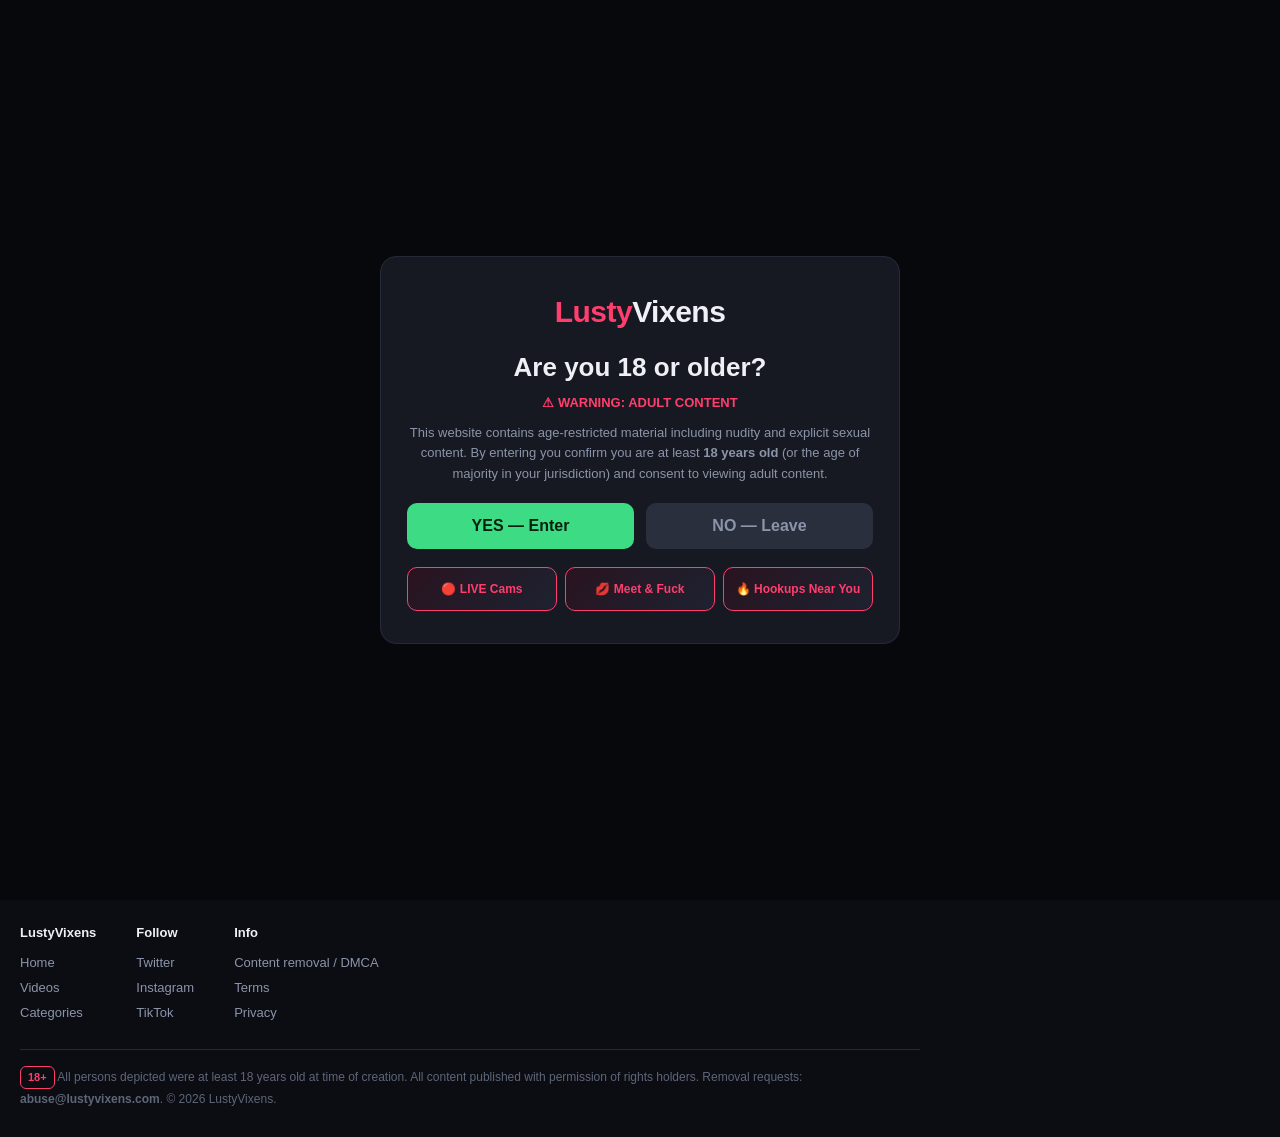
<file: index.html>
<!DOCTYPE html>
<html lang="en">
<head>
<meta charset="UTF-8">
<meta name="viewport" content="width=device-width, initial-scale=1.0">
<meta name="theme-color" content="#0c0d12">
<title>LustyVixens — Daily Drops</title>

<!-- SEO -->
<meta name="description" content="LustyVixens — daily amateur clips: lesbian, MILF, Asian, Latina, anal, cosplay. New drops every day. 18+ only.">
<meta name="robots" content="index, follow">
<link rel="canonical" href="https://lustyvixens.com/">
<meta name="rating" content="adult">
<link rel="icon" type="image/svg+xml" href="/favicon.svg">

<!-- Open Graph -->
<meta property="og:type" content="website">
<meta property="og:site_name" content="LustyVixens">
<meta property="og:title" content="LustyVixens — Daily Drops">
<meta property="og:description" content="New amateur clips every day. 18+ only.">
<meta property="og:url" content="https://lustyvixens.com/">
<meta property="og:image" content="https://lustyvixens.com/favicon.svg">
<meta name="twitter:card" content="summary_large_image">
<meta name="twitter:title" content="LustyVixens — Daily Drops">

<style>
  :root{--bg:#0c0d12;--card:#171922;--card2:#1d2230;--line:#262a38;--text:#eef0f5;--mut:#8b94a8;--acc:#ff3e6d;--acc2:#4dd0e1;--gold:#ffb020}
  *{box-sizing:border-box;margin:0;padding:0}
  html{scroll-behavior:smooth}
  body{background:var(--bg);color:var(--text);font:15px/1.5 -apple-system,Segoe UI,Roboto,sans-serif;min-height:100vh}
  a{color:inherit;text-decoration:none}

  /* AGE GATE */
  #agegate{position:fixed;inset:0;z-index:999;background:#07080c;display:none;align-items:center;justify-content:center;padding:20px;overflow:auto}
  #agegate.show{display:flex}
  #agegate .box{max-width:520px;width:100%;text-align:center;background:var(--card);border:1px solid var(--line);border-radius:16px;padding:32px 26px}
  #agegate .logo{font-size:30px;font-weight:800;color:var(--acc)}
  #agegate .logo span{color:var(--text)}
  #agegate h2{font-size:26px;margin:14px 0 6px}
  #agegate .warn{color:var(--acc);font-weight:700;font-size:13px;margin:6px 0}
  #agegate p{color:var(--mut);font-size:13px;line-height:1.6;margin:10px 0}
  #agegate .row{display:flex;gap:12px;margin:18px 0}
  #agegate .row button{flex:1;padding:14px;border:0;border-radius:10px;font-weight:800;font-size:16px;cursor:pointer}
  #enter{background:#3ddc84;color:#07210f}
  #leave{background:#2a2f3d;color:var(--mut)}
  .gate-ads{display:grid;grid-template-columns:1fr 1fr 1fr;gap:8px;margin-top:14px}
  .gate-ads a{background:linear-gradient(135deg,#2a1320,var(--card2));border:1px solid var(--acc);border-radius:10px;padding:12px 6px;font-size:12px;font-weight:700;color:var(--acc)}
  .gate-ads a:hover{background:var(--acc);color:#fff}
  @media(max-width:480px){.gate-ads{grid-template-columns:1fr}}

  header{position:sticky;top:0;z-index:10;background:rgba(12,13,18,.96);backdrop-filter:blur(8px);border-bottom:1px solid var(--line);padding:12px 18px}
  .hrow{display:flex;gap:14px;align-items:center;flex-wrap:wrap}
  .logo{font-size:22px;font-weight:800;color:var(--acc);letter-spacing:-.5px}
  .logo span{color:var(--text)}
  nav.main{display:flex;gap:4px;flex-wrap:wrap}
  nav.main a{padding:7px 14px;border-radius:8px;font-weight:600;font-size:14px;color:var(--mut);cursor:pointer}
  nav.main a:hover{color:var(--text)}
  nav.main a.on{color:#fff;background:var(--acc)}
  #search{flex:1;min-width:150px;background:var(--card) url("data:image/svg+xml,%3Csvg xmlns='http://www.w3.org/2000/svg' width='16' height='16' viewBox='0 0 24 24' fill='none' stroke='%238b94a8' stroke-width='2' stroke-linecap='round'%3E%3Ccircle cx='11' cy='11' r='7'/%3E%3Cline x1='21' y1='21' x2='16.65' y2='16.65'/%3E%3C/svg%3E") no-repeat 14px center;border:1px solid var(--line);border-radius:24px;padding:9px 16px 9px 40px;color:var(--text);font-size:14px}
  #search:focus{outline:1px solid var(--acc)}
  .socials{margin-left:auto}
  .socials a{color:var(--mut);margin-left:10px;font-size:13px}
  .socials a:hover{color:var(--acc2)}

  .toolbar{display:flex;gap:10px;align-items:center;flex-wrap:wrap;padding:14px 20px;border-bottom:1px solid var(--line)}
  .chips{display:flex;gap:8px;flex-wrap:wrap}
  .chip{background:var(--card);border:1px solid var(--line);color:var(--mut);padding:6px 14px;border-radius:20px;cursor:pointer;font-size:13px;user-select:none}
  .chip.active{background:var(--acc);color:#fff;border-color:var(--acc)}
  select.sort{margin-left:auto;background:var(--card);border:1px solid var(--line);color:var(--text);padding:8px 12px;border-radius:8px;font-size:13px;cursor:pointer}

  .promo{margin:16px 20px;border:1px solid var(--line);border-radius:12px;padding:16px;text-align:center;font-size:15px;background:linear-gradient(135deg,#2a1320,var(--card))}
  .promo a{color:var(--acc);font-weight:700}

  .email{margin:16px 20px;background:linear-gradient(135deg,#23132b,#171922);border:1px solid var(--line);border-radius:12px;padding:16px;display:flex;gap:10px;align-items:center;flex-wrap:wrap}
  .email b{color:var(--acc)}
  .email input{flex:1;min-width:160px;background:#0c0d12;border:1px solid var(--line);border-radius:8px;padding:10px;color:var(--text)}
  .email button{background:var(--acc);color:#fff;border:0;border-radius:8px;padding:10px 18px;font-weight:700;cursor:pointer}

  h2.section{padding:18px 20px 4px;font-size:17px}
  .sub{padding:0 20px;color:var(--mut);font-size:13px}

  /* category tiles */
  .cats{display:grid;grid-template-columns:repeat(auto-fill,minmax(200px,1fr));gap:12px;padding:14px 20px}
  .cat{position:relative;border-radius:12px;overflow:hidden;border:1px solid var(--line);cursor:pointer;background:var(--card2);aspect-ratio:16/9;display:flex;align-items:flex-end;padding:14px;font-weight:800;font-size:16px}
  .cat:hover{border-color:var(--acc)}
  .cat span{position:relative;z-index:1}
  .cat::before{content:"";position:absolute;inset:0;background:linear-gradient(135deg,rgba(255,62,109,.25),rgba(77,208,225,.12))}
  .cat small{position:absolute;top:10px;right:12px;z-index:1;color:var(--mut);font-weight:600;font-size:11px}

  .grid{display:grid;grid-template-columns:repeat(auto-fill,minmax(220px,1fr));gap:14px;padding:14px 20px}
  .vid{background:var(--card);border:1px solid var(--line);border-radius:10px;overflow:hidden;color:var(--text);transition:transform .12s,border-color .12s;position:relative}
  .vid:hover{transform:translateY(-3px);border-color:var(--acc)}
  .thumb{position:relative;aspect-ratio:16/9;background:#000;overflow:hidden;display:block}
  .thumb img{width:100%;height:100%;object-fit:cover;display:block}
  .thumb-ph{width:100%;height:100%;display:flex;align-items:center;justify-content:center;text-align:center;padding:14px;background:linear-gradient(135deg,#2a1320 0%,#1d2230 60%,#171922 100%)}
  .thumb-ph span{font-weight:800;font-size:15px;line-height:1.3;color:var(--text);display:-webkit-box;-webkit-line-clamp:3;-webkit-box-orient:vertical;overflow:hidden}
  .dur{position:absolute;bottom:6px;right:6px;background:rgba(0,0,0,.8);font-size:11px;padding:2px 6px;border-radius:4px}
  .play{position:absolute;inset:0;display:flex;align-items:center;justify-content:center;font-size:38px;opacity:0;transition:.12s}
  .vid:hover .play{opacity:1}
  .save{position:absolute;top:6px;left:6px;z-index:2;background:rgba(0,0,0,.6);border:0;color:#fff;width:30px;height:30px;border-radius:50%;cursor:pointer;font-size:15px}
  .save.on{background:var(--acc)}
  .meta{padding:10px}
  .title{font-size:14px;font-weight:600;line-height:1.3;display:-webkit-box;-webkit-line-clamp:2;-webkit-box-orient:vertical;overflow:hidden}
  .stat{margin-top:6px;color:var(--mut);font-size:11px;display:flex;gap:10px}
  .stat .r{color:var(--gold)}
  .servers{margin-top:8px;display:flex;gap:6px;flex-wrap:wrap}
  .servers .srv{font-size:11px;background:var(--card2);border:1px solid var(--line);color:var(--acc2);padding:3px 9px;border-radius:6px;font-weight:600}
  .servers .srv:hover{background:var(--acc);color:#fff;border-color:var(--acc)}
  .price{color:var(--gold);font-weight:800;font-size:16px;margin-top:6px}
  .buy{display:block;text-align:center;background:var(--acc);color:#fff;padding:8px;border-radius:8px;margin-top:8px;font-weight:700}
  .buy:hover{filter:brightness(1.1)}
  .empty{text-align:center;color:var(--mut);padding:50px;grid-column:1/-1}

  footer{border-top:1px solid var(--line);margin-top:30px;padding:28px 20px;color:var(--mut);font-size:13px;line-height:1.7}
  footer .fcols{display:flex;gap:40px;flex-wrap:wrap;max-width:900px}
  footer h4{color:var(--text);font-size:13px;margin-bottom:8px}
  footer a{color:var(--mut);display:block;margin:3px 0}
  footer a:hover{color:var(--acc2)}
  footer .legal{margin-top:22px;border-top:1px solid var(--line);padding-top:16px;font-size:12px;color:#5d6679;max-width:900px}
  .badge18{display:inline-block;border:1px solid var(--acc);color:var(--acc);border-radius:6px;padding:1px 7px;font-weight:700;font-size:11px}
  .hide{display:none}
</style>
</head>
<body>

<!-- ================= AGE GATE (with 3 affiliate spots) ================= -->
<div id="agegate">
  <div class="box">
    <div class="logo">Lusty<span>Vixens</span></div>
    <h2>Are you 18 or older?</h2>
    <div class="warn">⚠ WARNING: ADULT CONTENT</div>
    <p>This website contains age-restricted material including nudity and explicit sexual content. By entering you confirm you are at least <b>18 years old</b> (or the age of majority in your jurisdiction) and consent to viewing adult content.</p>
    <div class="row">
      <button id="enter">YES — Enter</button>
      <button id="leave">NO — Leave</button>
    </div>
    <div class="gate-ads">
      <a href="https://chaturbate.com/in/?tour=LQps&campaign=YNDth&track=default&room=lustyvixens" rel="noopener" target="_blank">🔴 LIVE Cams</a>
      <a href="https://chaturbate.com/in/?tour=LQps&campaign=YNDth&track=default&room=lustyvixens" rel="noopener" target="_blank">💋 Meet &amp; Fuck</a>
      <a href="https://chaturbate.com/in/?tour=LQps&campaign=YNDth&track=default&room=lustyvixens" rel="noopener" target="_blank">🔥 Hookups Near You</a>
    </div>
  </div>
</div>

<!-- ================= HEADER ================= -->
<header>
  <div class="hrow">
    <a class="logo" href="#home" onclick="go('home')">Lusty<span>Vixens</span></a>
    <nav class="main" id="nav">
      <a data-v="home" class="on" onclick="go('home')">Home</a>
      <a data-v="videos" onclick="go('videos')">Videos</a>
      <a data-v="models" onclick="go('models')">Models</a>
      <a data-v="categories" onclick="go('categories')">Categories</a>
      <a data-v="saved" onclick="go('saved')">♡ Watch Later</a>
      <a data-v="shop" onclick="go('shop')" style="color:var(--gold)">🛒 Shop</a>
      <a href="publish.html" style="color:var(--acc2)">➕ Add Video</a>
    </nav>
    <input id="search" placeholder="Search..." aria-label="Search">
    <div class="socials">
      <a href="https://x.com/serenababe01" target="_blank" rel="noopener">Twitter</a>
      <a href="https://www.instagram.com/serenababe_001/" target="_blank" rel="noopener">Instagram</a>
      <a href="https://www.tiktok.com/@serenababe01" target="_blank" rel="noopener">TikTok</a>
    </div>
  </div>
</header>

<!-- top promo -->
<div class="promo">
  <a href="https://chaturbate.com/in/?tour=LQps&campaign=YNDth&track=default&room=lustyvixens" rel="noopener" target="_blank">💋 Meet hot girls on LIVE cam — Watch free →</a>
</div>

<!-- ================= HOME ================= -->
<section id="view-home">
  <h2 class="section">Browse Categories</h2>
  <div class="cats" id="homeCats"></div>
  <h2 class="section">Newest Drops</h2>
  <div class="grid" id="homeNew"></div>
</section>

<!-- ================= VIDEOS ================= -->
<section id="view-videos" class="hide">
  <div class="toolbar">
    <div class="chips" id="catChips"></div>
    <select class="sort" id="sort">
      <option value="recent">Most Recent</option>
      <option value="views">Most Viewed</option>
      <option value="rating">Best Rated</option>
    </select>
  </div>
  <h2 class="section" id="vidTitle">All Videos</h2>
  <div class="grid" id="grid"></div>
</section>

<!-- ================= MODELS ================= -->
<section id="view-models" class="hide">
  <h2 class="section">Models</h2>
  <p class="sub">Model profiles coming soon — verified creators featured here.</p>
  <div class="grid"><div class="empty">No model profiles yet. Check back soon.</div></div>
</section>

<!-- ================= CATEGORIES ================= -->
<section id="view-categories" class="hide">
  <h2 class="section">All Categories</h2>
  <div class="cats" id="allCats"></div>
</section>

<!-- ================= SAVED ================= -->
<section id="view-saved" class="hide">
  <h2 class="section">♡ Watch Later</h2>
  <p class="sub">Saved on this device.</p>
  <div class="grid" id="savedGrid"></div>
</section>

<!-- ================= SHOP ================= -->
<section id="view-shop" class="hide">
  <h2 class="section">🛒 Shop</h2>
  <p class="sub">Handpicked toys &amp; accessories · ships discreetly</p>
  <div class="grid" id="shopGrid"></div>
</section>

<!-- bottom promo -->
<div class="promo">
  <a href="https://chaturbate.com/in/?tour=LQps&campaign=YNDth&track=default&room=lustyvixens" rel="noopener" target="_blank">🔞 1000s of live cams — Join free →</a>
</div>

<!-- email -->
<form class="email" id="emailForm" action="https://formspree.io/f/mnjkjkvo" method="post">
  <div>🔥 <b>Get new drops first</b> — early access + exclusive clips</div>
  <input type="email" id="emailIn" name="email" placeholder="your@email.com" required autocomplete="email">
  <button type="submit">Join</button>
</form>

<footer>
  <div class="fcols">
    <div><h4>LustyVixens</h4><a onclick="go('home')">Home</a><a onclick="go('videos')">Videos</a><a onclick="go('categories')">Categories</a></div>
    <div><h4>Follow</h4>
      <a href="https://x.com/serenababe01" target="_blank" rel="noopener">Twitter</a>
      <a href="https://www.instagram.com/serenababe_001/" target="_blank" rel="noopener">Instagram</a>
      <a href="https://www.tiktok.com/@serenababe01" target="_blank" rel="noopener">TikTok</a>
    </div>
    <div><h4>Info</h4><a href="legal/dmca.html">Content removal / DMCA</a><a href="legal/terms.html">Terms</a><a href="legal/privacy.html">Privacy</a></div>
  </div>
  <div class="legal">
    <span class="badge18">18+</span> All persons depicted were at least 18 years old at time of creation.
    All content published with permission of rights holders. Removal requests: <b>abuse@lustyvixens.com</b>.
    © <span id="yr"></span> LustyVixens.
  </div>
</footer>

<script>
/* ===== CATEGORIES ===== */
const CATEGORIES = [
  { id:'lesbian', name:'Lesbian + Amateur' },
  { id:'milf',    name:'MILF + Amateur' },
  { id:'asian',   name:'Asian + Amateur' },
  { id:'latina',  name:'Latina + Amateur' },
  { id:'anal',    name:'Anal + Couples' },
  { id:'cosplay', name:'Cosplay + Gaming' },
];

/* ===== SHOP PRODUCTS — edit here. link = your affiliate/supplier buy URL ===== */
const PRODUCTS = [
  { name:"Sample Product — replace me", img:"https://via.placeholder.com/320x180/171922/ffb020?text=Product", price:"$29.99", link:"#" },
];

/* placeholder thumbnail for videos with no image */
const PLACEHOLDER_THUMB = "data:image/svg+xml,%3Csvg xmlns='http://www.w3.org/2000/svg' width='320' height='180'%3E%3Crect width='320' height='180' fill='%23171922'/%3E%3Ctext x='50%25' y='55%25' font-size='46' fill='%23ff3e6d' text-anchor='middle' dominant-baseline='middle'%3E%E2%96%B6%3C/text%3E%3C/svg%3E";

/* ===== VIDEOS — loaded live from videos.json (written by publish.html) ===== */
let VIDEOS = [];

/* convert a videos.json entry into a display card */
function mapVideo(v){
  // Prefer the multi-host servers list; fall back to a single embed
  let servers = [];
  if (Array.isArray(v.servers) && v.servers.length) {
    servers = v.servers
      .map(s => ({ n: s.n || s.name || 'Watch', u: String(s.u || s.embed || '').replace('/e/', '/d/') }))
      .filter(s => s.u);
  } else if (v.embed) {
    servers = [{ n: 'Watch ▶', u: v.embed.replace('/e/', '/d/') }];
  }
  const link = servers.length ? servers[0].u : '#';
  return {
    title: v.title || 'Untitled',
    thumb: v.thumb || '',
    hasThumb: !!v.thumb,
    dur: v.dur || '',
    link,
    servers,
    cats: v.category ? [v.category] : [],
    views: +v.views || 0,
    rating: +v.rating || 0,
    date: +String(v.added || '').replace(/-/g,'') || 0
  };
}

/* ===== helpers ===== */
const $ = s => document.querySelector(s);
function esc(s){return String(s).replace(/[&<>"']/g,c=>({'&':'&amp;','<':'&lt;','>':'&gt;','"':'&quot;',"'":'&#39;'}[c]));}
function nfmt(n){ n=+n||0; return n>=1000?(n/1000).toFixed(n>=10000?0:1)+'k':String(n); }
function catName(id){ const c=CATEGORIES.find(x=>x.id===id); return c?c.name:id; }

/* ===== watch later (localStorage, no login) ===== */
function saved(){ try{ return JSON.parse(localStorage.getItem('lv_saved')||'[]'); }catch(e){ return []; } }
function toggleSave(link){ let s=saved(); s.includes(link)?s=s.filter(x=>x!==link):s.push(link); localStorage.setItem('lv_saved',JSON.stringify(s)); }

/* ===== card render ===== */
function card(v){
  const isSaved = saved().includes(v.link);
  return `<div class="vid">
    <button class="save ${isSaved?'on':''}" data-link="${esc(v.link)}" title="Watch later">♡</button>
    <a class="thumb" href="${esc(v.link)}" target="_blank" rel="noopener">
      ${v.hasThumb
        ? `<img src="${esc(v.thumb)}" loading="lazy" alt="${esc(v.title)}">`
        : `<div class="thumb-ph"><span>${esc(v.title)}</span></div>`}
      ${v.dur?`<span class="dur">${esc(v.dur)}</span>`:''}<div class="play">▶</div>
    </a>
    <div class="meta"><a href="${esc(v.link)}" target="_blank" rel="noopener"><div class="title">${esc(v.title)}</div></a>
      <div class="stat"><span>▶ ${nfmt(v.views)}</span><span class="r">★ ${(+v.rating||0).toFixed(1)}</span></div>
      <div class="servers">${(v.servers||[]).map(s=>`<a class="srv" href="${esc(s.u)}" target="_blank" rel="noopener">${esc(s.n)}</a>`).join('')}</div>
    </div></div>`;
}
function renderGrid(el, list){
  el.innerHTML = list.length ? list.map(card).join('') : `<div class="empty">No videos here yet.</div>`;
  el.querySelectorAll('.save').forEach(b=>b.onclick=e=>{ e.preventDefault(); toggleSave(b.dataset.link); b.classList.toggle('on'); if($('#view-saved').classList.contains('show-flag')) renderSaved(); });
}

/* ===== sort/filter state ===== */
let curCat='all', curSort='recent', q='';
function sortList(list){
  if(curSort==='views') return list.sort((a,b)=>b.views-a.views);
  if(curSort==='rating') return list.sort((a,b)=>b.rating-a.rating);
  return list.sort((a,b)=>b.date-a.date);
}
function videoList(){
  let l=[...VIDEOS];
  if(curCat!=='all') l=l.filter(v=>v.cats&&v.cats.includes(curCat));
  if(q) l=l.filter(v=>v.title.toLowerCase().includes(q));
  return sortList(l);
}
function renderVideos(){
  $('#vidTitle').textContent = curCat==='all'?'All Videos':catName(curCat);
  renderGrid($('#grid'), videoList());
}

/* ===== home ===== */
function catTile(c){ return `<div class="cat" onclick="go('videos');setCat('${c.id}')"><small>${VIDEOS.filter(v=>v.cats&&v.cats.includes(c.id)).length} vids</small><span>${esc(c.name)}</span></div>`; }
function renderHome(){
  $('#homeCats').innerHTML = CATEGORIES.map(catTile).join('');
  renderGrid($('#homeNew'), [...VIDEOS].sort((a,b)=>b.date-a.date).slice(0,12));
}
function renderCats(){ $('#allCats').innerHTML = CATEGORIES.map(catTile).join(''); }
function renderSaved(){ const s=saved(); renderGrid($('#savedGrid'), VIDEOS.filter(v=>s.includes(v.link))); }
function renderShop(){ $('#shopGrid').innerHTML = PRODUCTS.length ? PRODUCTS.map(p=>`
  <div class="vid"><a class="thumb" href="${esc(p.link)}" target="_blank" rel="noopener"><img src="${esc(p.img)}" loading="lazy" alt="${esc(p.name)}"></a>
  <div class="meta"><div class="title">${esc(p.name)}</div><div class="price">${esc(p.price)}</div>
  <a class="buy" href="${esc(p.link)}" target="_blank" rel="noopener">Buy Now →</a></div></div>`).join('') : `<div class="empty">Shop coming soon.</div>`; }

/* ===== category chips (videos view) ===== */
function buildChips(){
  $('#catChips').innerHTML = `<div class="chip active" data-c="all">All</div>` + CATEGORIES.map(c=>`<div class="chip" data-c="${c.id}">${esc(c.name)}</div>`).join('');
  $('#catChips').querySelectorAll('.chip').forEach(ch=>ch.onclick=()=>setCat(ch.dataset.c));
}
function setCat(id){
  curCat=id;
  $('#catChips').querySelectorAll('.chip').forEach(ch=>ch.classList.toggle('active', ch.dataset.c===id));
  renderVideos();
}

/* ===== nav routing ===== */
function go(v){
  ['home','videos','models','categories','saved','shop'].forEach(x=>{
    $('#view-'+x).classList.toggle('hide', x!==v);
    $('#view-'+x).classList.toggle('show-flag', x===v);
  });
  document.querySelectorAll('#nav a[data-v]').forEach(a=>a.classList.toggle('on', a.dataset.v===v));
  if(v==='home') renderHome();
  if(v==='videos') renderVideos();
  if(v==='categories') renderCats();
  if(v==='saved') renderSaved();
  if(v==='shop') renderShop();
  window.scrollTo({top:0,behavior:'smooth'});
}

/* ===== age gate ===== */
(function(){
  function ok(){ try{return localStorage.getItem('lv_age_ok')==='1';}catch(e){return false;} }
  function set(){ try{localStorage.setItem('lv_age_ok','1');}catch(e){} }
  if(ok()) return;
  const g=$('#agegate'); g.classList.add('show'); document.body.style.overflow='hidden';
  $('#enter').onclick=()=>{ set(); g.classList.remove('show'); document.body.style.overflow=''; };
  $('#leave').onclick=()=>{ location.href='https://www.google.com'; };
})();

/* ===== wire ===== */
$('#search').addEventListener('input',e=>{ q=e.target.value.toLowerCase(); if(!$('#view-videos').classList.contains('hide')) renderVideos(); else { go('videos'); } });
$('#sort').addEventListener('change',e=>{ curSort=e.target.value; renderVideos(); });
$('#emailForm').addEventListener('submit',async function(e){
  e.preventDefault();
  const v=$('#emailIn').value;
  if(!/^[^@\s]+@[^@\s]+\.[^@\s]+$/.test(v)){ alert('Enter a valid email'); return; }
  try{ const r=await fetch('https://formspree.io/f/mnjkjkvo',{method:'POST',headers:{Accept:'application/json'},body:new FormData(this)});
    if(r.ok){ alert('Subscribed! 🔥'); this.reset(); } else alert('Try again.'); }catch(err){ alert('Network error.'); }
});
$('#yr').textContent=new Date().getFullYear();

/* ===== load videos from videos.json, then start ===== */
(async function init(){
  try{
    const r = await fetch('videos.json', { cache:'no-store' });
    const d = await r.json();
    VIDEOS = (Array.isArray(d.videos) ? d.videos : [])
      .filter(v => v.embed && !v.embed.includes('REPLACE_WITH_CODE'))
      .map(mapVideo);
  }catch(e){ VIDEOS = []; }
  buildChips();
  go('home');
})();
</script>
</body>
</html>
</file>
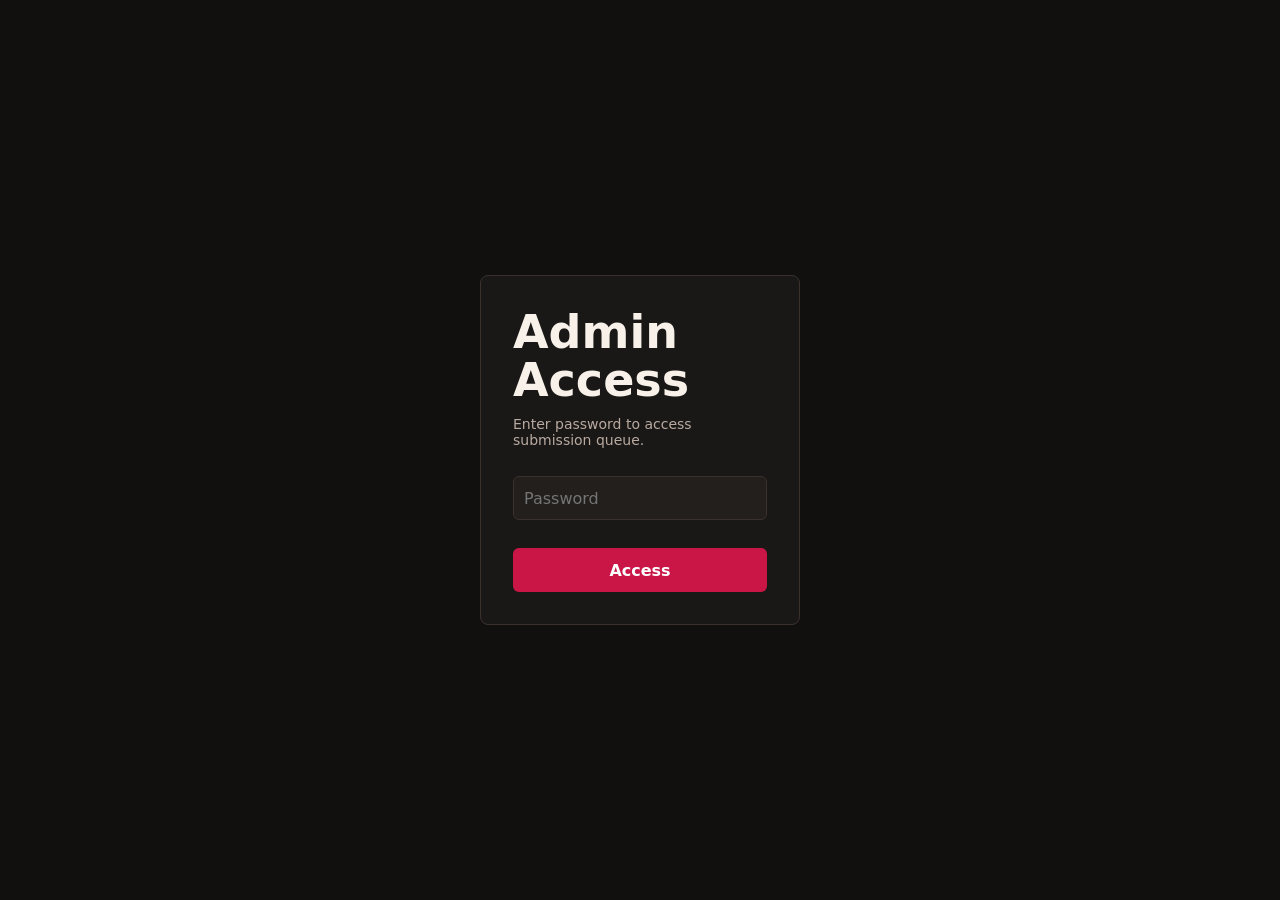
<file: admin.html>
<!doctype html>
<html lang="en">
<head>
  <meta charset="utf-8">
  <meta name="viewport" content="width=device-width, initial-scale=1">
  <title>Admin | LustyVixens</title>
  <link rel="stylesheet" href="assets/styles.css">
  <style>
    .auth-gate { position: fixed; inset: 0; background: var(--bg); display: flex; align-items: center; justify-content: center; z-index: 999; }
    .auth-form { background: var(--panel); border: 1px solid var(--line); border-radius: 8px; padding: 32px; max-width: 320px; }
    .auth-form input { width: 100%; padding: 10px; margin: 12px 0; border: 1px solid var(--line); background: var(--panel-2); color: var(--text); border-radius: 6px; }
    .auth-form button { width: 100%; padding: 12px; margin-top: 16px; background: var(--accent); color: white; border: none; border-radius: 6px; font-weight: 700; cursor: pointer; }
  </style>
</head>
<body>
  <div id="auth-gate" class="auth-gate">
    <div class="auth-form">
      <h2 style="margin: 0 0 12px; color: var(--text);">Admin Access</h2>
      <p style="color: var(--muted); margin: 0 0 16px; font-size: 14px;">Enter password to access submission queue.</p>
      <input type="password" id="auth-pass" placeholder="Password" />
      <button onclick="checkAdminAuth()">Access</button>
    </div>
  </div>

  <header class="topbar" style="display: none;">
    <a class="brand" href="index.html"><img class="brand-logo" src="assets/lusty-vixens-logo.png" alt="LustyVixens"></a>
    <nav class="nav"><a href="gallery.html">Watch</a><a href="creator.html">Creator Upload</a><a href="admin.html">Admin</a><a href="analytics.html">Analytics</a><a href="legal/dmca.html">DMCA</a></nav>
  </header>
  <main class="page" style="display: none;">
    <div class="page-head">
      <p class="eyebrow">Admin panel</p>
      <h1>Submission queue</h1>
      <p class="lead">A free local admin view for reviewing creator submissions before you connect a real backend.</p>
    </div>
    <div class="toolbar">
      <div class="actions">
        <a class="button secondary" href="creator.html">Add Submission</a>
        <button class="primary" id="export-json" type="button">Export JSON Backup</button>
      </div>
      <button class="secondary" id="clear-demo" type="button">Clear Demo Data</button>
    </div>
    <section class="panel table-wrap">
      <table>
        <thead>
          <tr>
            <th>Status</th>
            <th>Title</th>
            <th>Creator</th>
            <th>Category</th>
            <th>Source</th>
            <th>Submitted</th>
          </tr>
        </thead>
        <tbody id="submission-rows"></tbody>
      </table>
    </section>
  </main>
  <script src="assets/app.js"></script>
</body>
</html>
</file>
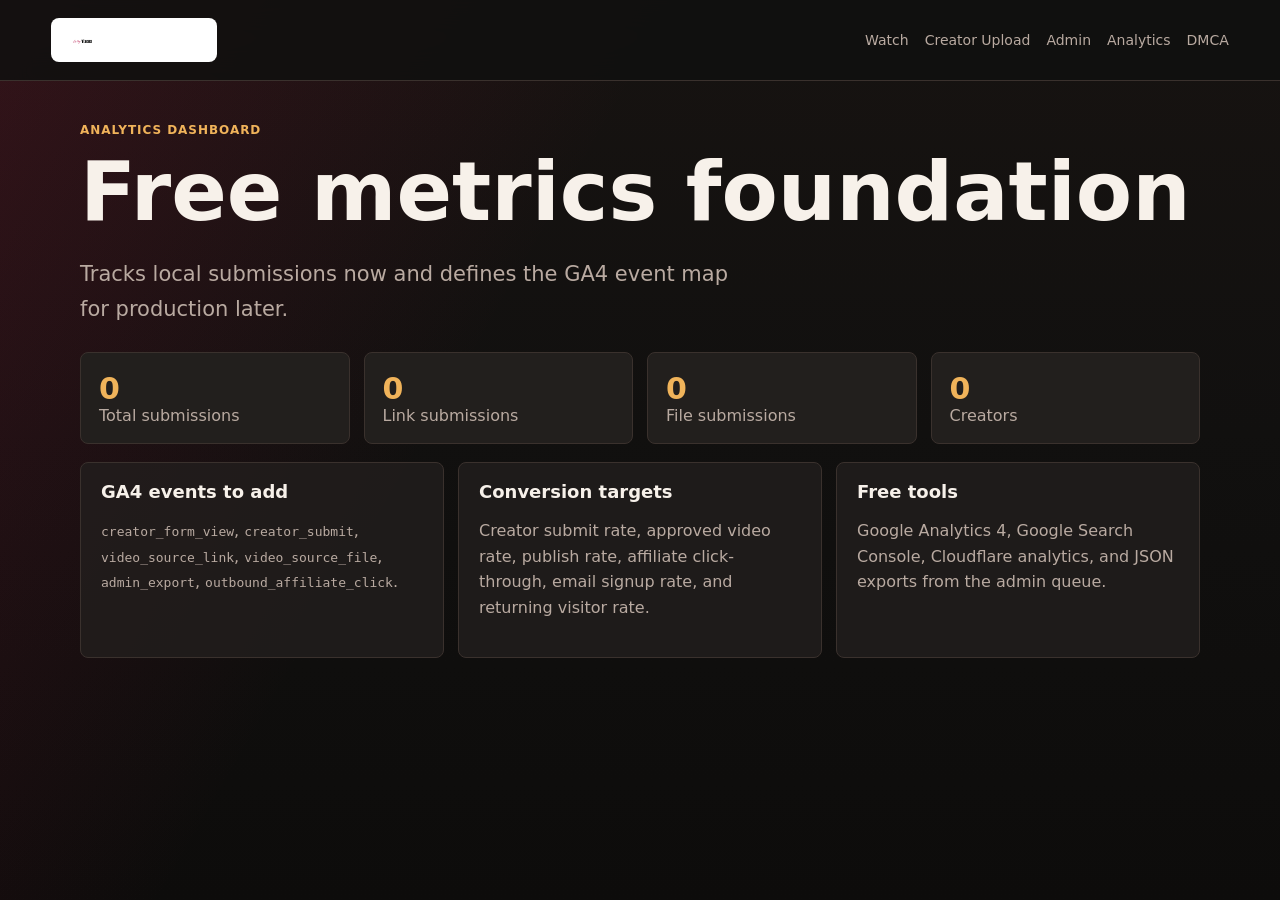
<file: analytics.html>
<!doctype html>
<html lang="en">
<head>
  <meta charset="utf-8">
  <meta name="viewport" content="width=device-width, initial-scale=1">
  <title>Analytics | LustyVixens</title>
  <link rel="stylesheet" href="assets/styles.css">
</head>
<body>
  <header class="topbar">
    <a class="brand" href="index.html"><img class="brand-logo" src="assets/lusty-vixens-logo.png" alt="LustyVixens"></a>
    <nav class="nav"><a href="gallery.html">Watch</a><a href="creator.html">Creator Upload</a><a href="admin.html">Admin</a><a href="analytics.html">Analytics</a><a href="legal/dmca.html">DMCA</a></nav>
  </header>
  <main class="page">
    <div class="page-head">
      <p class="eyebrow">Analytics dashboard</p>
      <h1>Free metrics foundation</h1>
      <p class="lead">Tracks local submissions now and defines the GA4 event map for production later.</p>
    </div>
    <div class="kpis">
      <div class="kpi"><strong id="metric-submissions">0</strong><span>Total submissions</span></div>
      <div class="kpi"><strong id="metric-links">0</strong><span>Link submissions</span></div>
      <div class="kpi"><strong id="metric-files">0</strong><span>File submissions</span></div>
      <div class="kpi"><strong id="metric-creators">0</strong><span>Creators</span></div>
    </div>
    <section class="dashboard-grid">
      <article class="panel">
        <h3>GA4 events to add</h3>
        <p><code>creator_form_view</code>, <code>creator_submit</code>, <code>video_source_link</code>, <code>video_source_file</code>, <code>admin_export</code>, <code>outbound_affiliate_click</code>.</p>
      </article>
      <article class="panel">
        <h3>Conversion targets</h3>
        <p>Creator submit rate, approved video rate, publish rate, affiliate click-through, email signup rate, and returning visitor rate.</p>
      </article>
      <article class="panel">
        <h3>Free tools</h3>
        <p>Google Analytics 4, Google Search Console, Cloudflare analytics, and JSON exports from the admin queue.</p>
      </article>
    </section>
  </main>
  <script src="assets/app.js"></script>
</body>
</html>
</file>
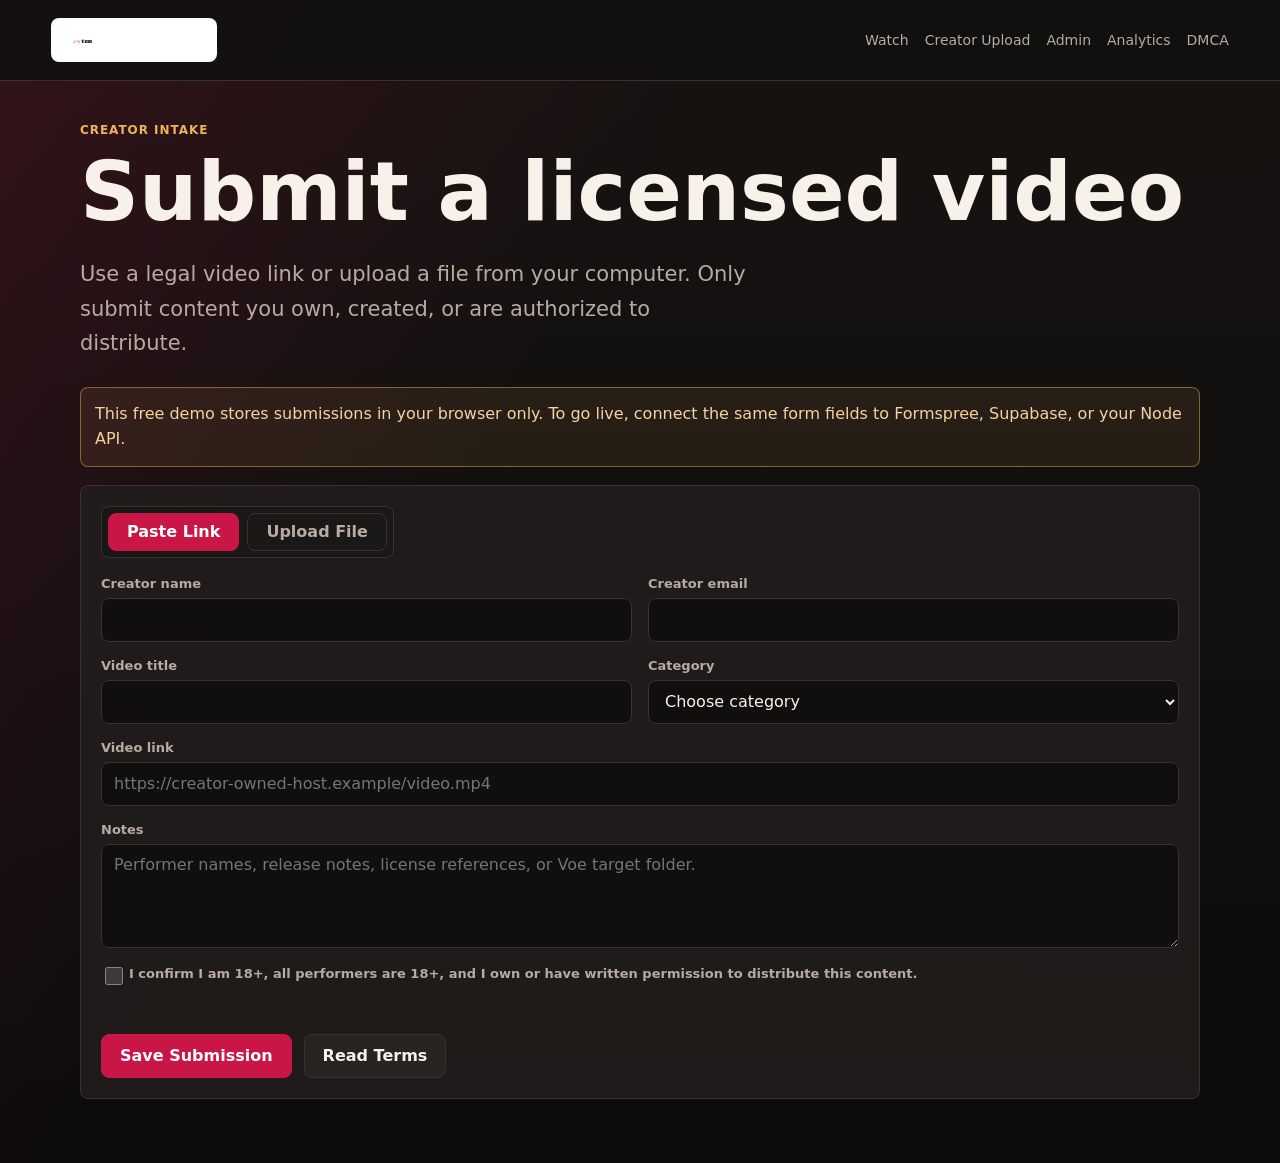
<file: creator.html>
<!doctype html>
<html lang="en">
<head>
  <meta charset="utf-8">
  <meta name="viewport" content="width=device-width, initial-scale=1">
  <title>Creator Upload | LustyVixens</title>
  <link rel="stylesheet" href="assets/styles.css">
</head>
<body>
  <header class="topbar">
    <a class="brand" href="index.html"><img class="brand-logo" src="assets/lusty-vixens-logo.png" alt="LustyVixens"></a>
    <nav class="nav"><a href="gallery.html">Watch</a><a href="creator.html">Creator Upload</a><a href="admin.html">Admin</a><a href="analytics.html">Analytics</a><a href="legal/dmca.html">DMCA</a></nav>
  </header>
  <main class="page">
    <div class="page-head">
      <p class="eyebrow">Creator intake</p>
      <h1>Submit a licensed video</h1>
      <p class="lead">Use a legal video link or upload a file from your computer. Only submit content you own, created, or are authorized to distribute.</p>
    </div>

    <div class="notice">This free demo stores submissions in your browser only. To go live, connect the same form fields to Formspree, Supabase, or your Node API.</div>

    <section class="panel" style="margin-top:18px;">
      <div class="tabs" role="tablist" aria-label="Upload source">
        <button class="tab" type="button" data-tab="link">Paste Link</button>
        <button class="tab" type="button" data-tab="file">Upload File</button>
      </div>

      <form id="creator-form" class="form-grid">
        <input type="hidden" name="source" id="source" value="link">
        <div class="field">
          <label for="creatorName">Creator name</label>
          <input id="creatorName" name="creatorName" autocomplete="name" required>
        </div>
        <div class="field">
          <label for="creatorEmail">Creator email</label>
          <input id="creatorEmail" name="creatorEmail" type="email" autocomplete="email" required>
        </div>
        <div class="field">
          <label for="title">Video title</label>
          <input id="title" name="title" required>
        </div>
        <div class="field">
          <label for="category">Category</label>
          <select id="category" name="category" required>
            <option value="">Choose category</option>
            <option value="amateur">Amateur</option>
            <option value="asian">Asian</option>
            <option value="couples">Couples</option>
            <option value="solo">Solo</option>
            <option value="featured">Featured</option>
          </select>
        </div>
        <div class="field full" data-source-panel="link">
          <label for="videoUrl">Video link</label>
          <input id="videoUrl" name="videoUrl" type="url" placeholder="https://creator-owned-host.example/video.mp4">
        </div>
        <div class="field full hidden" data-source-panel="file">
          <label for="videoFile">Video file from PC (max 500MB)</label>
          <input id="videoFile" name="videoFile" type="file" accept="video/*" data-max-size="500">
          <p id="file-feedback" style="font-size: 13px; color: var(--muted); margin: 8px 0 0;"></p>
        </div>
        <div class="field full">
          <label for="notes">Notes</label>
          <textarea id="notes" name="notes" placeholder="Performer names, release notes, license references, or Voe target folder."></textarea>
        </div>
        <label class="check full">
          <input type="checkbox" name="rightsConfirmed" required>
          <span>I confirm I am 18+, all performers are 18+, and I own or have written permission to distribute this content.</span>
        </label>
        <div class="full actions">
          <button class="primary" type="submit">Save Submission</button>
          <a class="button secondary" href="legal/terms.html">Read Terms</a>
        </div>
      </form>
      <p id="form-result" class="notice hidden" style="margin-top:16px;"></p>
    </section>
  </main>
  <script src="assets/app.js"></script>
</body>
</html>
</file>
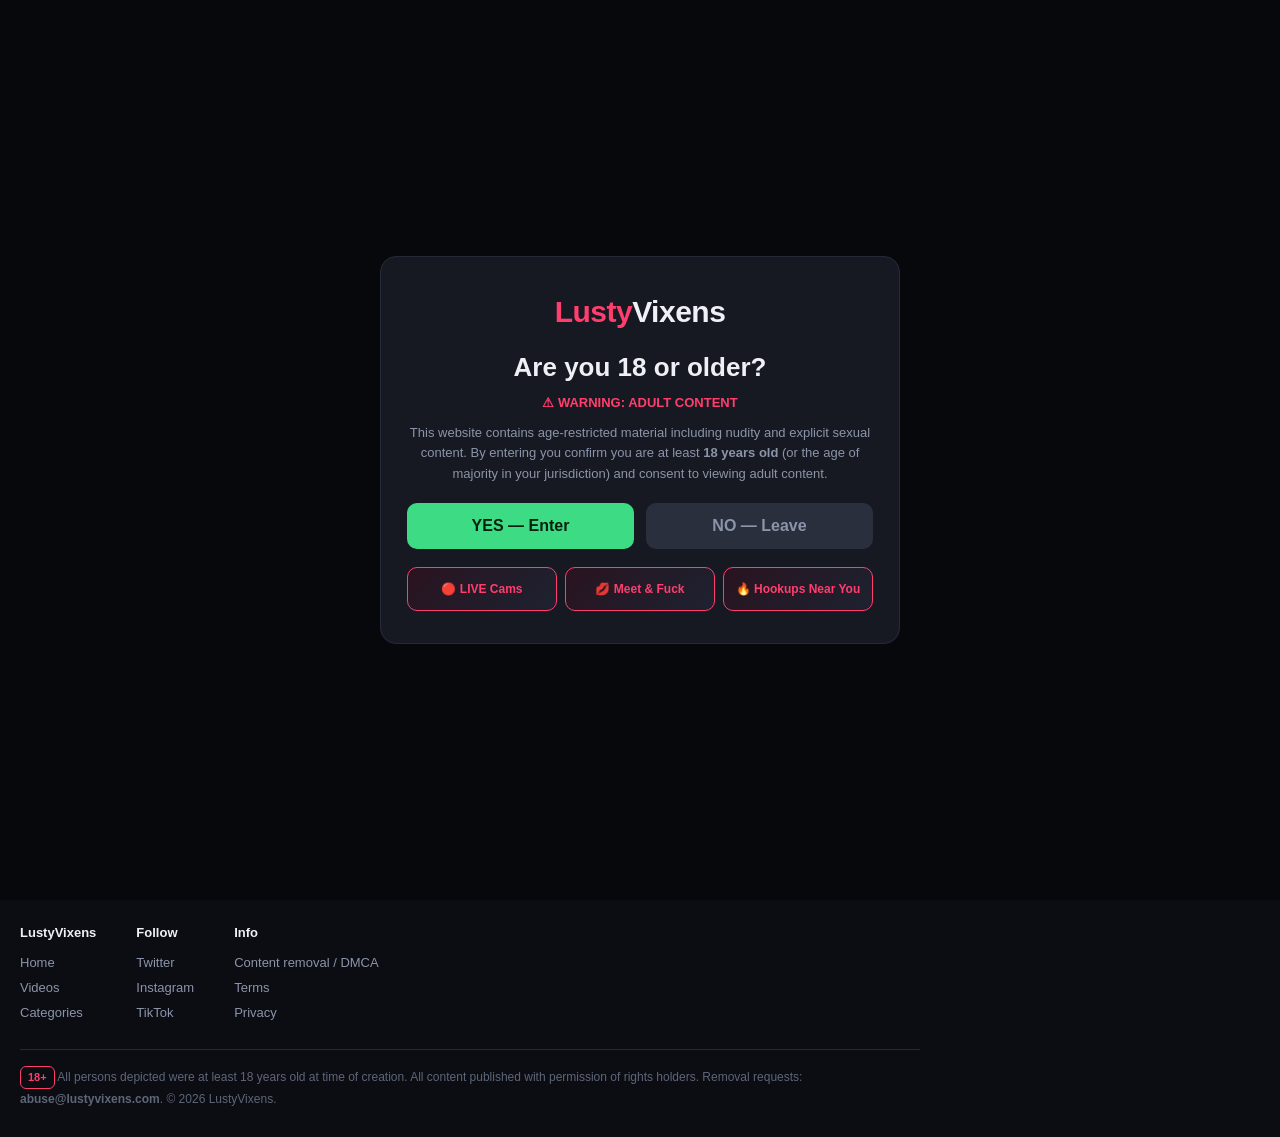
<file: gallery.html>
<!doctype html>
<html lang="en">
<head>
  <meta charset="utf-8">
  <meta http-equiv="refresh" content="0; url=/">
  <link rel="canonical" href="/">
  <title>LustyVixens</title>
</head>
<body>
  <p>Redirecting to <a href="/">lustyvixens.com</a>…</p>
  <script>location.replace("/");</script>
</body>
</html>
</file>
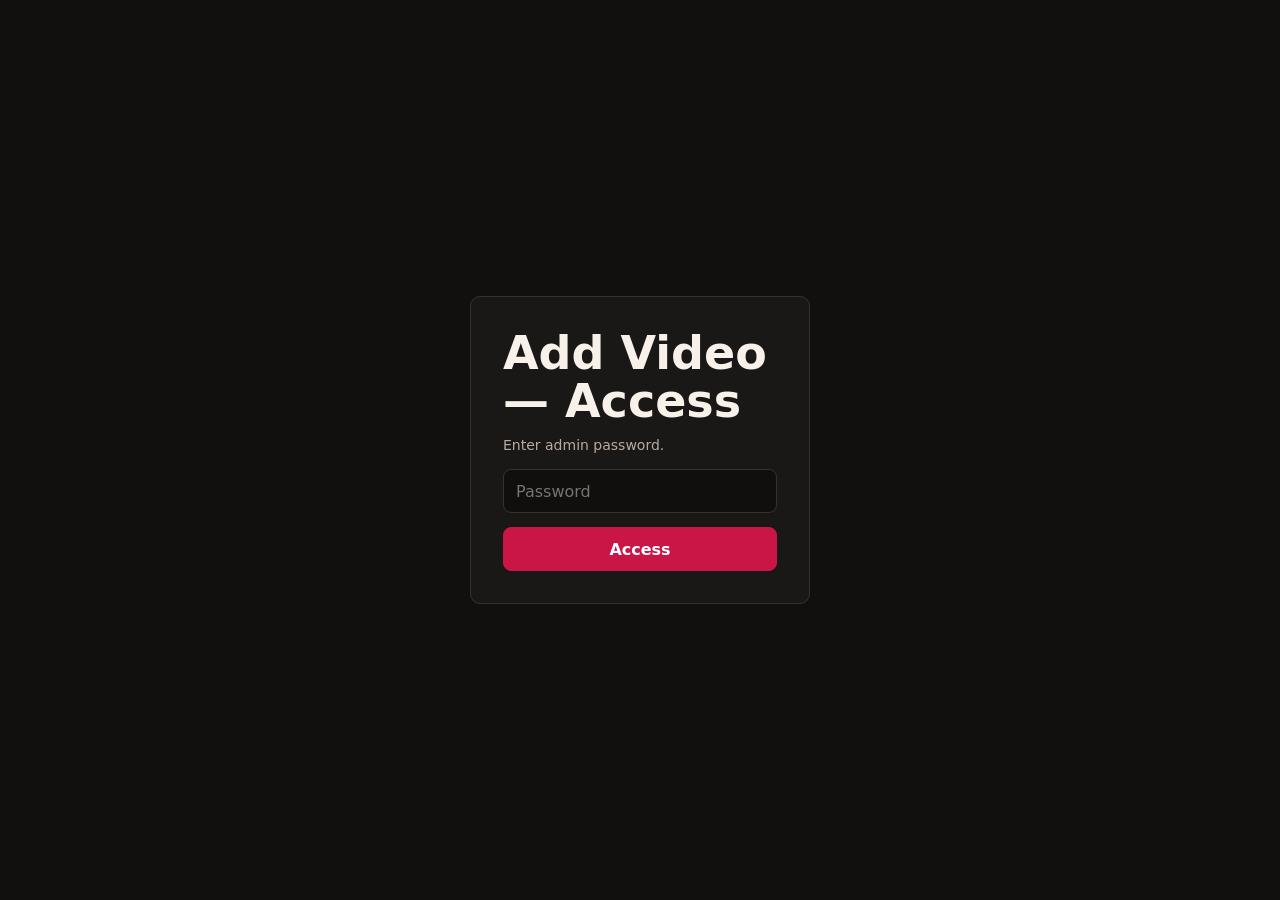
<file: publish.html>
<!doctype html>
<html lang="en">
<head>
  <meta charset="utf-8">
  <meta name="viewport" content="width=device-width, initial-scale=1">
  <meta name="robots" content="noindex,nofollow">
  <title>Add Video | LustyVixens</title>
  <link rel="stylesheet" href="assets/styles.css">
  <style>
    .wrap { width: min(760px, calc(100% - 32px)); margin: 0 auto; padding: 34px 0 80px; }
    .card { background: rgba(34,31,29,.8); border: 1px solid var(--line); border-radius: 12px; padding: 24px; margin-bottom: 20px; }
    .card h2 { font-size: 20px; margin-bottom: 6px; }
    .card .sub { color: var(--muted); font-size: 14px; margin-bottom: 16px; line-height: 1.5; }
    .row { display: grid; gap: 7px; margin-bottom: 16px; }
    .row-2 { display: grid; grid-template-columns: 1fr 1fr; gap: 14px; }
    .big-submit { width: 100%; min-height: 54px; font-size: 17px; font-weight: 900; }
    .status { margin-top: 14px; padding: 12px 14px; border-radius: 8px; font-size: 14px; line-height: 1.5; display: none; }
    .status.show { display: block; }
    .status.ok { background: rgba(63,193,120,.12); border: 1px solid rgba(63,193,120,.4); color: #8ee0ac; }
    .status.err { background: rgba(224,91,91,.12); border: 1px solid rgba(224,91,91,.4); color: #f0a3a3; }
    .status.work { background: rgba(240,179,90,.1); border: 1px solid rgba(240,179,90,.4); color: #f5d1a3; }
    .setup-note { font-size: 13px; color: var(--muted); line-height: 1.6; }
    .setup-note ol { margin: 8px 0 0; padding-left: 20px; }
    .setup-note a { color: var(--accent-2); font-weight: 700; }
    .setup-note code { background: #0c0b0a; padding: 2px 6px; border-radius: 4px; color: var(--accent-2); }
    .token-state { display: flex; align-items: center; gap: 10px; font-size: 14px; margin-bottom: 8px; }
    .pill { padding: 3px 10px; border-radius: 999px; font-size: 12px; font-weight: 800; }
    .pill.on { background: rgba(63,193,120,.16); color: #8ee0ac; }
    .pill.off { background: rgba(224,91,91,.16); color: #f0a3a3; }
    .link-btn { background: none; border: none; color: var(--accent-2); cursor: pointer; font-weight: 700; padding: 0; min-height: auto; text-decoration: underline; }
    .vid-item { display: flex; align-items: center; gap: 12px; padding: 12px 0; border-bottom: 1px solid var(--line); }
    .vid-item:last-child { border-bottom: none; }
    .vid-item .t { flex: 1; }
    .vid-item .t strong { display: block; }
    .vid-item .t span { color: var(--muted); font-size: 13px; text-transform: capitalize; }
    .del-btn { min-height: 36px; padding: 0 12px; background: rgba(224,91,91,.14); border: 1px solid rgba(224,91,91,.4); color: #f0a3a3; border-radius: 6px; cursor: pointer; font-weight: 700; }
    .hint { font-size: 12px; color: var(--muted); margin-top: 4px; }
    .auth-gate { position: fixed; inset: 0; background: var(--bg); display: flex; align-items: center; justify-content: center; z-index: 999; }
    .auth-form { background: var(--panel); border: 1px solid var(--line); border-radius: 10px; padding: 32px; max-width: 340px; width: 90%; }
  </style>
</head>
<body>
  <div id="auth-gate" class="auth-gate">
    <div class="auth-form">
      <h2 style="margin:0 0 12px;">Add Video — Access</h2>
      <p style="color:var(--muted); margin:0 0 16px; font-size:14px;">Enter admin password.</p>
      <input type="password" id="auth-pass" placeholder="Password">
      <button class="primary" style="width:100%; margin-top:14px;" onclick="checkPublishAuth()">Access</button>
    </div>
  </div>

  <header class="topbar" style="display:none;">
    <a class="brand" href="index.html"><img class="brand-logo" src="assets/lusty-vixens-logo.png" alt="LustyVixens"></a>
    <nav class="nav"><a href="index.html">Home</a><a href="publish.html">Add Video</a><a href="tutorial.html">Guide</a><a href="legal/dmca.html">DMCA</a></nav>
  </header>

  <main class="wrap" style="display:none;">
    <div class="page-head">
      <p class="eyebrow">Publisher</p>
      <h1>Add a video</h1>
      <p class="lead">Paste a Doodstream link, give it a title, hit Publish. It goes live on your Watch page in about 2 minutes.</p>
    </div>

    <!-- ONE-TIME SETUP -->
    <div class="card" id="setup-card">
      <h2>One-time setup: connect GitHub</h2>
      <div class="token-state">
        <span>Token:</span>
        <span class="pill off" id="token-pill">not connected</span>
        <button class="link-btn" id="edit-token" style="display:none;">change</button>
      </div>
      <div id="token-form">
        <div class="setup-note">
          This lets the page publish to your repo. The token stays <strong>only in this browser</strong> — never in your website code.
          <ol>
            <li>Open <a href="https://github.com/settings/personal-access-tokens/new" target="_blank" rel="noopener">GitHub → Fine-grained token</a></li>
            <li>Token name: <code>lustyvixens-publish</code></li>
            <li>Repository access → <strong>Only select repositories</strong> → pick <code>lustyvixens</code></li>
            <li>Permissions → <strong>Contents</strong> → <strong>Read and write</strong></li>
            <li>Generate → copy the token (starts <code>github_pat_</code>)</li>
          </ol>
        </div>
        <div class="row" style="margin-top:14px;">
          <input type="password" id="token-input" placeholder="Paste github_pat_... token here" autocomplete="off">
        </div>
        <button class="primary" id="save-token">Save token</button>
      </div>
    </div>

    <!-- 1-CLICK FILE UPLOAD (via backend) -->
    <div class="card" id="upload-card">
      <h2>⚡ 1-click upload (from your PC)</h2>
      <p class="sub">Pick a video → it uploads to Doodstream and publishes itself. Needs the upload backend connected.</p>
      <div class="token-state">
        <span>Backend:</span>
        <span class="pill off" id="backend-pill">not connected</span>
        <button class="link-btn" id="edit-backend" style="display:none;">change</button>
      </div>
      <div id="backend-form">
        <div class="setup-note" style="margin-bottom:10px;">Deploy the <code>upload-backend</code> folder to Render (see its README), then paste its URL + the same admin secret here.</div>
        <div class="row"><input type="text" id="backend-url" placeholder="https://your-app.onrender.com"></div>
        <div class="row"><input type="password" id="backend-secret" placeholder="Admin secret (matches Render ADMIN_SECRET)" autocomplete="off"></div>
        <button class="primary" id="save-backend">Save backend</button>
      </div>
      <div id="upload-form" style="margin-top:6px;">
        <div class="row">
          <label for="u-file">Video file *</label>
          <input type="file" id="u-file" accept="video/*">
        </div>
        <div class="row">
          <label for="u-title">Title (optional)</label>
          <input type="text" id="u-title" placeholder="Blank = use the file name">
        </div>
        <div class="row">
          <label for="u-cat">Category *</label>
          <select id="u-cat">
            <option value="lesbian">Lesbian + Amateur</option>
            <option value="milf">MILF + Amateur</option>
            <option value="asian">Asian + Amateur</option>
            <option value="latina">Latina + Amateur</option>
            <option value="anal">Anal + Couples</option>
            <option value="cosplay">Cosplay + Gaming</option>
          </select>
        </div>
        <button class="primary big-submit" id="u-btn">⚡ Upload &amp; Publish</button>
        <div class="status" id="u-status"></div>
      </div>
    </div>

    <!-- ADD VIDEO (paste link) -->
    <div class="card" id="add-card">
      <h2>Or paste a link</h2>
      <p class="sub"><b>Step 1:</b> upload to Doodstream. <b>Step 2:</b> paste the link below. Goes live on lustyvixens.com automatically.</p>
      <a class="button primary" href="https://doodstream.com/upload" target="_blank" rel="noopener" style="display:inline-flex;margin-bottom:18px;text-decoration:none;">⬆ Open Doodstream to upload</a>
      <div class="row">
        <label for="f-link">Doodstream link *</label>
        <input type="text" id="f-link" placeholder="https://dood.to/d/xxxx  or  /e/xxxx">
        <span class="hint">Watch link or embed link — both work. I auto-convert it.</span>
      </div>
      <div class="row">
        <label for="f-title">Title *</label>
        <input type="text" id="f-title" placeholder="Video title">
      </div>
      <div class="row-2">
        <div class="row">
          <label for="f-cat">Category *</label>
          <select id="f-cat">
            <option value="lesbian">Lesbian + Amateur</option>
            <option value="milf">MILF + Amateur</option>
            <option value="asian">Asian + Amateur</option>
            <option value="latina">Latina + Amateur</option>
            <option value="anal">Anal + Couples</option>
            <option value="cosplay">Cosplay + Gaming</option>
          </select>
        </div>
        <div class="row">
          <label for="f-creator">Creator (optional)</label>
          <input type="text" id="f-creator" placeholder="Creator name">
        </div>
      </div>
      <div class="row">
        <label for="f-thumb">Thumbnail image URL (optional)</label>
        <input type="text" id="f-thumb" placeholder="https://...jpg — leave blank for a title card">
        <span class="hint">In Doodstream → open the video → copy the Splash/Thumbnail image URL. Blank = auto title card.</span>
      </div>
      <button class="primary big-submit" id="publish-btn">🚀 Publish to site</button>
      <div class="status" id="status"></div>
    </div>

    <!-- CURRENT VIDEOS -->
    <div class="card" id="list-card">
      <h2>Current videos <span id="count" style="color:var(--muted); font-weight:400; font-size:15px;"></span></h2>
      <p class="sub">Live on your Watch page. Delete removes them from the site.</p>
      <div id="vid-list"><p class="sub">Connect token to load…</p></div>
    </div>
  </main>

  <script>
    // ---- config ----
    const OWNER = "guarana112";
    const REPO = "lustyvixens";
    const PATH = "videos.json";
    const BRANCH = "main";
    const TOKEN_KEY = "lv_gh_token";
    const ADMIN_PASS = "Adaptivesync*09"; // same as admin

    // ---- auth gate ----
    function checkPublishAuth() {
      const v = document.getElementById("auth-pass").value;
      if (v === ADMIN_PASS) {
        sessionStorage.setItem("publish_auth", "true");
        showApp();
      } else {
        alert("Incorrect password");
      }
    }
    function showApp() {
      document.getElementById("auth-gate").style.display = "none";
      document.querySelector("header").style.display = "flex";
      document.querySelector("main").style.display = "block";
      initPublisher();
    }
    if (sessionStorage.getItem("publish_auth")) showApp();
    document.getElementById("auth-pass").addEventListener("keypress", e => { if (e.key === "Enter") checkPublishAuth(); });

    // ---- helpers ----
    const $ = id => document.getElementById(id);
    function b64encode(str) { return btoa(unescape(encodeURIComponent(str))); }
    function b64decode(str) { return decodeURIComponent(escape(atob(str.replace(/\n/g, "")))); }
    function getToken() { return localStorage.getItem(TOKEN_KEY) || ""; }

    function toEmbed(url) {
      url = (url || "").trim();
      if (!url) return "";
      // already embed
      if (url.includes("/e/")) return url;
      // convert /d/ or /f/ to /e/
      return url.replace(/\/(d|f)\//, "/e/");
    }

    function setStatus(msg, kind) {
      const s = $("status");
      s.className = "status show " + kind;
      s.innerHTML = msg;
    }

    async function ghGet() {
      const res = await fetch(`https://api.github.com/repos/${OWNER}/${REPO}/contents/${PATH}?ref=${BRANCH}`, {
        headers: { "Authorization": "Bearer " + getToken(), "Accept": "application/vnd.github+json" }
      });
      if (!res.ok) throw new Error("GET failed (" + res.status + "). Check token has Contents access to " + REPO + ".");
      const data = await res.json();
      return { json: JSON.parse(b64decode(data.content)), sha: data.sha };
    }

    async function ghPut(obj, sha, message) {
      const body = {
        message,
        content: b64encode(JSON.stringify(obj, null, 2) + "\n"),
        sha,
        branch: BRANCH
      };
      const res = await fetch(`https://api.github.com/repos/${OWNER}/${REPO}/contents/${PATH}`, {
        method: "PUT",
        headers: { "Authorization": "Bearer " + getToken(), "Accept": "application/vnd.github+json" },
        body: JSON.stringify(body)
      });
      if (!res.ok) {
        const t = await res.text();
        throw new Error("PUT failed (" + res.status + "). " + t.slice(0, 120));
      }
      return res.json();
    }

    // ---- token UI ----
    function refreshTokenUI() {
      const has = !!getToken();
      $("token-pill").textContent = has ? "connected" : "not connected";
      $("token-pill").className = "pill " + (has ? "on" : "off");
      $("token-form").style.display = has ? "none" : "block";
      $("edit-token").style.display = has ? "inline" : "none";
    }

    // ---- render list ----
    async function loadList() {
      if (!getToken()) { $("vid-list").innerHTML = '<p class="sub">Connect token to load…</p>'; return; }
      try {
        const { json } = await ghGet();
        const vids = (json.videos || []).filter(v => v.embed && !v.embed.includes("REPLACE_WITH_CODE"));
        $("count").textContent = "(" + vids.length + ")";
        if (!vids.length) { $("vid-list").innerHTML = '<p class="sub">No videos yet. Add your first above.</p>'; return; }
        $("vid-list").innerHTML = vids.map(v => `
          <div class="vid-item">
            <div class="t">
              <strong>${escapeHtml(v.title || "Untitled")}</strong>
              <span>${escapeHtml(v.category || "")}${v.creator ? " · " + escapeHtml(v.creator) : ""}</span>
            </div>
            <button class="del-btn" data-id="${escapeHtml(v.id)}">Delete</button>
          </div>`).join("");
        $("vid-list").querySelectorAll(".del-btn").forEach(b => {
          b.addEventListener("click", () => deleteVideo(b.dataset.id));
        });
      } catch (e) {
        $("vid-list").innerHTML = '<p class="sub" style="color:#f0a3a3;">' + escapeHtml(e.message) + '</p>';
      }
    }

    function escapeHtml(v) {
      return String(v == null ? "" : v).replace(/[&<>"']/g, c => ({ "&":"&amp;","<":"&lt;",">":"&gt;",'"':"&quot;","'":"&#39;" }[c]));
    }

    // ---- publish ----
    async function publishVideo() {
      const link = $("f-link").value.trim();
      const title = $("f-title").value.trim();
      const cat = $("f-cat").value;
      const creator = $("f-creator").value.trim();
      const thumb = $("f-thumb").value.trim();

      if (!getToken()) { setStatus("Connect your GitHub token first (setup box above).", "err"); return; }
      if (!link) { setStatus("Paste a Doodstream link.", "err"); return; }
      if (!title) { setStatus("Add a title.", "err"); return; }

      const embed = toEmbed(link);
      if (!embed.includes("/e/")) { setStatus("That link doesn't look like Doodstream. Expected a /d/ or /e/ URL.", "err"); return; }

      $("publish-btn").disabled = true;
      setStatus("⏳ Publishing to GitHub…", "work");
      try {
        const { json, sha } = await ghGet();
        if (!Array.isArray(json.videos)) json.videos = [];
        json.videos.unshift({
          id: "v" + Date.now().toString(36),
          title, category: cat, creator, thumb, embed,
          added: new Date().toISOString().slice(0, 10)
        });
        await ghPut(json, sha, "Add video: " + title);
        setStatus("✅ Published! Live on your site in ~2 minutes.<br><a href='/' style='color:#8ee0ac;font-weight:800;'>Open lustyvixens.com →</a>", "ok");
        $("f-link").value = ""; $("f-title").value = ""; $("f-creator").value = ""; $("f-thumb").value = "";
        loadList();
      } catch (e) {
        setStatus("❌ " + escapeHtml(e.message), "err");
      } finally {
        $("publish-btn").disabled = false;
      }
    }

    async function deleteVideo(id) {
      if (!confirm("Delete this video from the site?")) return;
      try {
        const { json, sha } = await ghGet();
        json.videos = (json.videos || []).filter(v => v.id !== id);
        await ghPut(json, sha, "Delete video: " + id);
        loadList();
      } catch (e) {
        alert("Delete failed: " + e.message);
      }
    }

    // ---- backend (1-click file upload) ----
    const BACKEND_URL_KEY = "lv_backend_url";
    const BACKEND_SECRET_KEY = "lv_backend_secret";

    function refreshBackendUI() {
      const has = !!localStorage.getItem(BACKEND_URL_KEY) && !!localStorage.getItem(BACKEND_SECRET_KEY);
      $("backend-pill").textContent = has ? "connected" : "not connected";
      $("backend-pill").className = "pill " + (has ? "on" : "off");
      $("backend-form").style.display = has ? "none" : "block";
      $("edit-backend").style.display = has ? "inline" : "none";
    }

    function setUStatus(msg, kind) {
      const s = $("u-status");
      s.className = "status show " + kind;
      s.innerHTML = msg;
    }

    async function uploadFileFlow() {
      const backend = (localStorage.getItem(BACKEND_URL_KEY) || "").replace(/\/$/, "");
      const secret = localStorage.getItem(BACKEND_SECRET_KEY) || "";
      const file = $("u-file").files[0];
      const title = $("u-title").value.trim();
      const cat = $("u-cat").value;

      if (!backend || !secret) { setUStatus("Connect the backend first (fields above).", "err"); return; }
      if (!getToken()) { setUStatus("Connect your GitHub token first (top box).", "err"); return; }
      if (!file) { setUStatus("Pick a video file.", "err"); return; }

      $("u-btn").disabled = true;
      setUStatus("⏳ Uploading to Doodstream… large files take a while, and a sleeping free server can take ~30-60s to wake. Keep this tab open.", "work");
      try {
        const fd = new FormData();
        fd.append("file", file);
        const r = await fetch(backend + "/upload", { method: "POST", headers: { "X-Admin-Secret": secret }, body: fd });
        const d = await r.json().catch(() => ({}));
        if (!r.ok || !d.embed) throw new Error(d.error || ("Upload failed (" + r.status + ")"));

        // publish to videos.json via GitHub
        const { json, sha } = await ghGet();
        if (!Array.isArray(json.videos)) json.videos = [];
        const servers = Array.isArray(d.servers) ? d.servers.map(s => ({ n: s.name, u: s.embed })) : [];
        json.videos.unshift({
          id: "v" + Date.now().toString(36),
          title: title || d.title || "New Drop",
          category: cat, creator: "", thumb: d.thumb || "",
          embed: d.embed,
          servers,
          added: new Date().toISOString().slice(0, 10)
        });
        await ghPut(json, sha, "Add video (file upload): " + (title || d.title || d.filecode));

        const okNames = (d.servers || []).map(s => s.name).join(", ") || "1 host";
        const failMsg = (d.errors && d.errors.length)
          ? "<br><span style='color:#f5d1a3;font-size:13px;'>Skipped: " + escapeHtml(d.errors.join(" | ")).slice(0, 220) + "</span>"
          : "";
        setUStatus("✅ Uploaded to: <b>" + escapeHtml(okNames) + "</b>. Published! Live in ~2 min." + failMsg + "<br><a href='/' style='color:#8ee0ac;font-weight:800;'>Open site →</a>", "ok");
        $("u-file").value = ""; $("u-title").value = "";
        loadList();
      } catch (e) {
        setUStatus("❌ " + escapeHtml(e.message), "err");
      } finally {
        $("u-btn").disabled = false;
      }
    }

    // ---- init ----
    function initPublisher() {
      refreshTokenUI();
      refreshBackendUI();
      loadList();
      $("save-token").addEventListener("click", () => {
        const t = $("token-input").value.trim();
        if (!t.startsWith("github_pat_") && !t.startsWith("ghp_")) {
          if (!confirm("That doesn't look like a GitHub token. Save anyway?")) return;
        }
        localStorage.setItem(TOKEN_KEY, t);
        $("token-input").value = "";
        refreshTokenUI();
        loadList();
      });
      $("edit-token").addEventListener("click", () => { $("token-form").style.display = "block"; });
      $("publish-btn").addEventListener("click", publishVideo);

      $("save-backend").addEventListener("click", () => {
        const url = $("backend-url").value.trim();
        const secret = $("backend-secret").value.trim();
        if (!url || !secret) { alert("Enter both the backend URL and the admin secret."); return; }
        localStorage.setItem(BACKEND_URL_KEY, url);
        localStorage.setItem(BACKEND_SECRET_KEY, secret);
        $("backend-secret").value = "";
        refreshBackendUI();
      });
      $("edit-backend").addEventListener("click", () => { $("backend-form").style.display = "block"; });
      $("u-btn").addEventListener("click", uploadFileFlow);
    }
  </script>
</body>
</html>
</file>
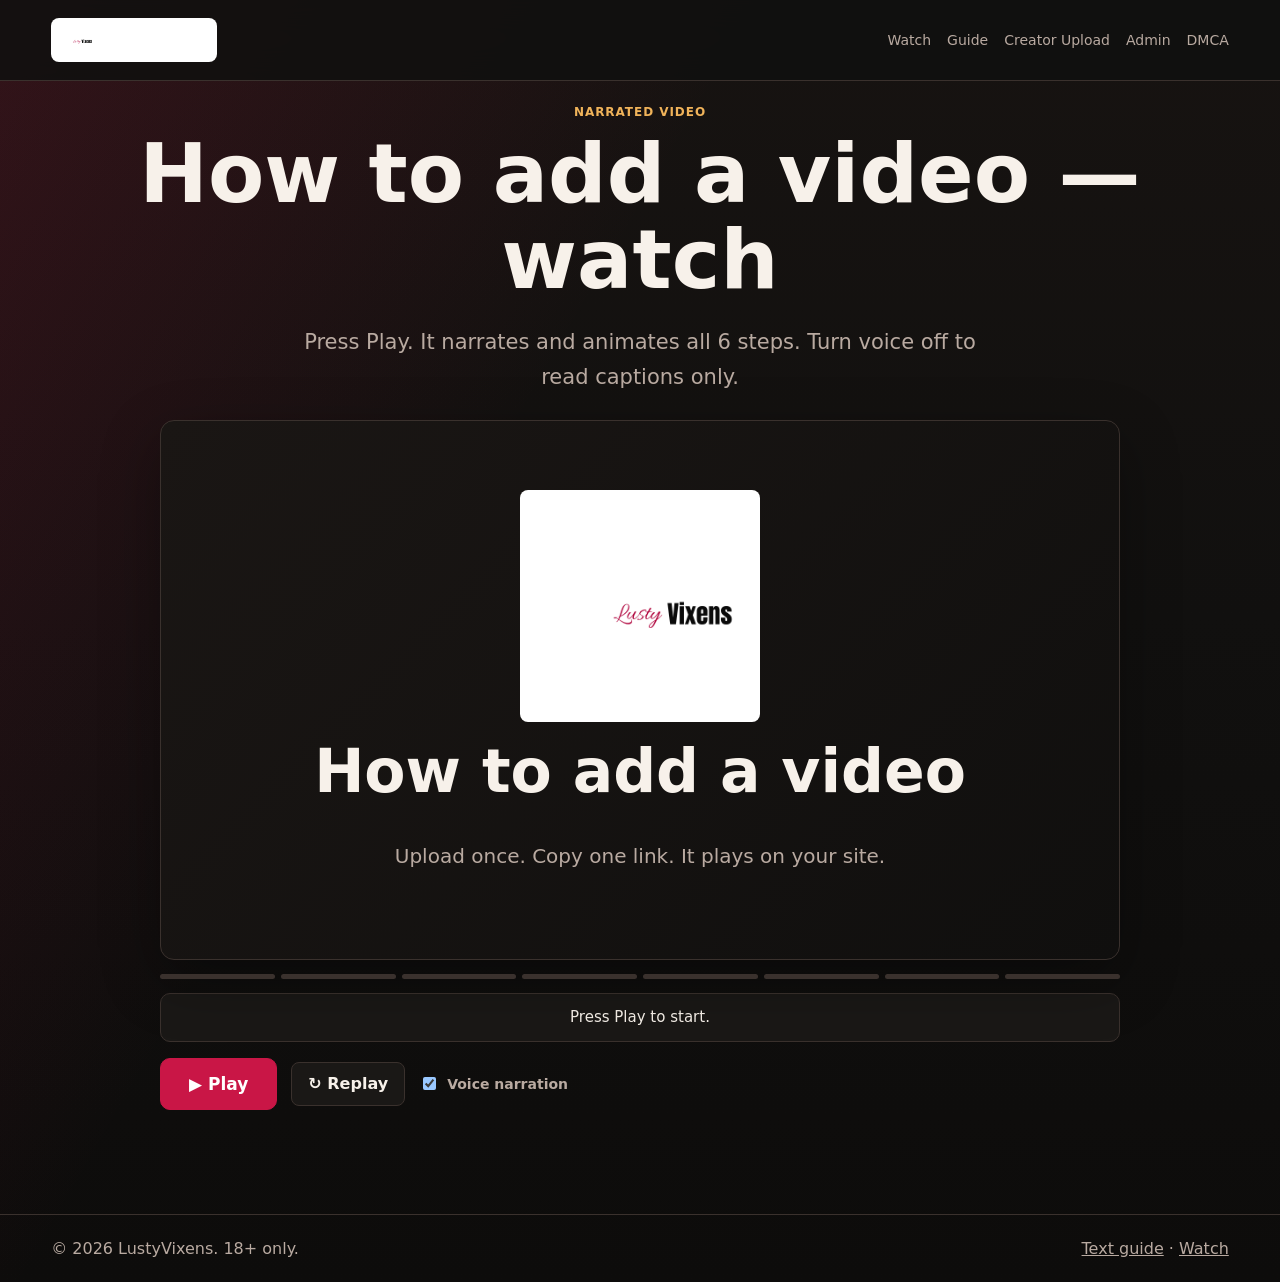
<file: tutorial-video.html>
<!doctype html>
<html lang="en">
<head>
  <meta charset="utf-8">
  <meta name="viewport" content="width=device-width, initial-scale=1">
  <meta name="robots" content="noindex,nofollow">
  <title>Video Tutorial | LustyVixens</title>
  <link rel="stylesheet" href="assets/styles.css">
  <style>
    .stage-wrap { width: min(960px, calc(100% - 32px)); margin: 24px auto 0; }
    .stage {
      position: relative;
      aspect-ratio: 16 / 9;
      background: linear-gradient(135deg, #1a1614, #100f0e);
      border: 1px solid var(--line);
      border-radius: 14px;
      overflow: hidden;
      box-shadow: var(--shadow);
    }
    .scene {
      position: absolute; inset: 0;
      display: flex; flex-direction: column; align-items: center; justify-content: center;
      gap: 18px; padding: 6% 8%;
      opacity: 0; transform: translateY(18px) scale(.98);
      transition: opacity .5s ease, transform .5s ease;
      pointer-events: none; text-align: center;
    }
    .scene.on { opacity: 1; transform: none; }
    .scene-num {
      width: 74px; height: 74px; border-radius: 50%;
      display: flex; align-items: center; justify-content: center;
      background: var(--accent); color: #fff; font-size: 34px; font-weight: 900;
      box-shadow: 0 0 0 8px rgba(201,22,70,.15);
      animation: pop .5s ease;
    }
    @keyframes pop { from { transform: scale(.4); opacity: 0; } to { transform: scale(1); opacity: 1; } }
    .scene h2 { font-size: clamp(22px, 4vw, 40px); }
    .scene p { color: var(--muted); font-size: clamp(14px, 2.2vw, 20px); line-height: 1.5; max-width: 640px; }
    .scene .mock {
      display: inline-flex; flex-wrap: wrap; gap: 8px; justify-content: center;
      margin-top: 4px;
    }
    .chip {
      padding: 8px 16px; border-radius: 8px; font-weight: 800;
      background: rgba(255,255,255,.06); border: 1px solid var(--line); color: var(--text);
    }
    .chip.hot { background: var(--accent); border-color: var(--accent); color: #fff; }
    .chip.gold { background: rgba(240,179,90,.14); border-color: var(--accent-2); color: var(--accent-2); }
    .thumbs { display: grid; grid-template-columns: repeat(3,1fr); gap: 12px; width: min(420px, 80%); }
    .thumbs > div {
      aspect-ratio: 16/9; border-radius: 8px; display: flex; align-items: center; justify-content: center;
      color: #fff; font-size: 22px;
      background: linear-gradient(135deg, rgba(201,22,70,.4), rgba(240,179,90,.22));
    }
    /* intro / outro */
    .scene.title-card h1 { font-size: clamp(30px, 6vw, 60px); line-height: 1.05; }
    .scene .brandmark {
      background:#fff; border-radius:8px; padding:6px 10px; display:inline-block;
    }
    .scene .brandmark img { width: 220px; max-width:60vw; height:auto; display:block; }
    /* controls */
    .controls {
      display: flex; align-items: center; gap: 14px; flex-wrap: wrap;
      margin-top: 16px;
    }
    .big-play {
      min-height: 52px; padding: 0 28px; font-size: 17px; border-radius: 10px;
      background: var(--accent); border: 1px solid var(--accent); color: #fff; font-weight: 900; cursor: pointer;
    }
    .ctrl {
      min-height: 44px; padding: 0 16px; border-radius: 8px;
      background: var(--panel); border: 1px solid var(--line); color: var(--text); font-weight: 700; cursor: pointer;
    }
    .toggle { display: inline-flex; align-items: center; gap: 8px; color: var(--muted); font-size: 14px; }
    .progress { display: flex; gap: 6px; margin: 14px 0 0; }
    .progress i {
      height: 5px; flex: 1; border-radius: 999px; background: var(--line);
      overflow: hidden; position: relative;
    }
    .progress i.done { background: var(--accent); }
    .progress i.active::after {
      content:""; position:absolute; inset:0; background: var(--accent);
      transform-origin:left; transform: scaleX(0);
      animation: fill var(--d, 6s) linear forwards;
    }
    @keyframes fill { from { transform: scaleX(0); } to { transform: scaleX(1); } }
    .caption-bar {
      margin-top: 14px; min-height: 48px; padding: 12px 16px;
      background: var(--panel); border: 1px solid var(--line); border-radius: 10px;
      color: var(--text); font-size: 15px; line-height: 1.5; text-align: center;
    }
  </style>
</head>
<body>
  <header class="topbar">
    <a class="brand" href="index.html" aria-label="LustyVixens home">
      <img class="brand-logo" src="assets/lusty-vixens-logo.png" alt="LustyVixens">
    </a>
    <nav class="nav" aria-label="Main navigation">
      <a href="gallery.html">Watch</a>
      <a href="tutorial.html">Guide</a>
      <a href="creator.html">Creator Upload</a>
      <a href="admin.html">Admin</a>
      <a href="legal/dmca.html">DMCA</a>
    </nav>
  </header>

  <main class="page" style="padding-top:24px;">
    <div class="page-head" style="text-align:center;">
      <p class="eyebrow">Narrated video</p>
      <h1>How to add a video — watch</h1>
      <p class="lead" style="margin-left:auto;margin-right:auto;">Press Play. It narrates and animates all 6 steps. Turn voice off to read captions only.</p>
    </div>

    <div class="stage-wrap">
      <div class="stage" id="stage">
        <!-- scenes injected -->
      </div>

      <div class="progress" id="progress"></div>

      <div class="caption-bar" id="caption">Press Play to start.</div>

      <div class="controls">
        <button class="big-play" id="play">▶ Play</button>
        <button class="ctrl" id="replay">↻ Replay</button>
        <label class="toggle"><input type="checkbox" id="voice" checked style="min-height:auto;width:auto;"> Voice narration</label>
      </div>
    </div>
  </main>

  <footer class="footer" style="margin-top:40px;">
    <span>© 2026 LustyVixens. 18+ only.</span>
    <span><a href="tutorial.html">Text guide</a> · <a href="gallery.html">Watch</a></span>
  </footer>

  <script>
    const scenes = [
      {
        html: `<div class="brandmark"><img src="assets/lusty-vixens-logo.png" alt="LustyVixens"></div>
               <h1>How to add a video</h1>
               <p>Upload once. Copy one link. It plays on your site.</p>`,
        cls: "title-card",
        say: "How to add a video to LustyVixens. Upload once, copy one link, and it plays on your site. Let's go.",
        dur: 5500
      },
      {
        html: `<div class="scene-num">1</div>
               <h2>Log into Doodstream</h2>
               <div class="mock"><span class="chip">Log in</span><span class="chip hot">Sign up</span></div>
               <p>Open doodstream.com and sign in, or make a free account.</p>`,
        say: "Step one. Open Doodstream dot com and log in. If you don't have an account, sign up. It's free.",
        dur: 6000
      },
      {
        html: `<div class="scene-num">2</div>
               <h2>Click Upload</h2>
               <div class="mock"><span class="chip hot">⬆ Upload Video</span><span class="chip">🔗 Remote Upload</span></div>
               <p>Pick a file from your PC, or paste a URL. Wait until it says Ready.</p>`,
        say: "Step two. Click Upload. Choose Upload Video to pick a file from your computer, or Remote Upload to paste a link. Wait until the video is ready.",
        dur: 7500
      },
      {
        html: `<div class="scene-num">3</div>
               <h2>Copy the Embed link</h2>
               <div class="mock"><span class="chip">Video link</span><span class="chip hot">Embed</span></div>
               <div class="mock"><span class="chip gold">https://dood.to/e/abc123</span></div>
               <p>Open the video, click the Embed tab, copy the link. It must have slash e slash.</p>`,
        say: "Step three. Open your video and click the Embed tab. Copy the link. Important: it must be the slash e slash embed link, not the normal page. That's what plays inside your site.",
        dur: 9000
      },
      {
        html: `<div class="scene-num">4</div>
               <h2>Grab 3 things</h2>
               <div class="mock"><span class="chip gold">Title</span><span class="chip gold">Category</span><span class="chip gold">Embed link</span></div>
               <p>A title, a category like amateur or solo, and that embed link.</p>`,
        say: "Step four. You now need three things. A title, a category such as amateur or solo, and that embed link you just copied.",
        dur: 7000
      },
      {
        html: `<div class="scene-num">5</div>
               <h2>Add it to your list</h2>
               <div class="mock"><span class="chip hot">Paste to Claude</span><span class="chip">or edit videos.json</span></div>
               <p>Easiest: paste the 3 things to Claude and it publishes for you.</p>`,
        say: "Step five. The easy way: paste those three things to Claude, and it adds them and publishes for you. Or edit videos dot json yourself on GitHub.",
        dur: 8000
      },
      {
        html: `<div class="scene-num">6</div>
               <h2>Publish — it's live</h2>
               <div class="thumbs"><div>▶</div><div>▶</div><div>▶</div></div>
               <p>In about two minutes it shows on your Watch page. Click to play.</p>`,
        say: "Step six. Publish. In about two minutes your video appears on the Watch page as a card. Click it, and it plays in a popup. Done. Repeat for every video.",
        dur: 8500
      },
      {
        html: `<div class="brandmark"><img src="assets/lusty-vixens-logo.png" alt="LustyVixens"></div>
               <h2>That's it 🎬</h2>
               <p>Upload → copy embed → add → publish. Now go add your first video.</p>`,
        cls: "title-card",
        say: "That's it. Upload, copy the embed link, add it, publish. Now go add your first video.",
        dur: 6500
      }
    ];

    const stage = document.getElementById("stage");
    const progress = document.getElementById("progress");
    const caption = document.getElementById("caption");
    const playBtn = document.getElementById("play");
    const replayBtn = document.getElementById("replay");
    const voiceChk = document.getElementById("voice");

    // build scenes + progress bars
    scenes.forEach((s, i) => {
      const el = document.createElement("div");
      el.className = "scene " + (s.cls || "");
      el.dataset.i = i;
      el.innerHTML = s.html;
      stage.appendChild(el);
      const bar = document.createElement("i");
      progress.appendChild(bar);
    });
    const sceneEls = [...stage.querySelectorAll(".scene")];
    const bars = [...progress.querySelectorAll("i")];

    let idx = -1, playing = false, timer = null;

    function showScene(i) {
      sceneEls.forEach(el => el.classList.toggle("on", Number(el.dataset.i) === i));
      bars.forEach((b, bi) => {
        b.classList.remove("active");
        b.classList.toggle("done", bi < i);
      });
    }

    function speak(text, onEnd, ms) {
      try { window.speechSynthesis.cancel(); } catch (e) {}
      if (voiceChk.checked && "speechSynthesis" in window) {
        const u = new SpeechSynthesisUtterance(text);
        u.rate = 1.0; u.pitch = 1.0;
        u.onend = onEnd;
        u.onerror = () => { timer = setTimeout(onEnd, ms); };
        // guaranteed advance even if TTS stalls
        timer = setTimeout(onEnd, ms + 1500);
        window.speechSynthesis.speak(u);
      } else {
        timer = setTimeout(onEnd, ms);
      }
    }

    function playScene(i) {
      if (i >= scenes.length) { finish(); return; }
      idx = i;
      const s = scenes[i];
      showScene(i);
      caption.textContent = s.say;
      // animate active progress bar over this scene's duration
      bars[i].style.setProperty("--d", s.dur + "ms");
      bars[i].classList.add("active");
      speak(s.say, () => {
        if (!playing) return;
        bars[i].classList.remove("active");
        bars[i].classList.add("done");
        playScene(i + 1);
      }, s.dur);
    }

    function start() {
      clearTimeout(timer);
      playing = true;
      playBtn.textContent = "⏸ Pause";
      if (idx < 0 || idx >= scenes.length) playScene(0);
      else playScene(idx);
    }
    function pause() {
      playing = false;
      clearTimeout(timer);
      try { window.speechSynthesis.cancel(); } catch (e) {}
      playBtn.textContent = "▶ Play";
    }
    function finish() {
      playing = false;
      playBtn.textContent = "▶ Play";
      caption.textContent = "Done. Press Replay to watch again.";
      bars.forEach(b => { b.classList.remove("active"); b.classList.add("done"); });
    }

    playBtn.addEventListener("click", () => { playing ? pause() : start(); });
    replayBtn.addEventListener("click", () => { pause(); idx = -1; bars.forEach(b=>b.classList.remove("done","active")); start(); });

    // preload voices
    if ("speechSynthesis" in window) window.speechSynthesis.getVoices();
    showScene(0);
  </script>
</body>
</html>
</file>
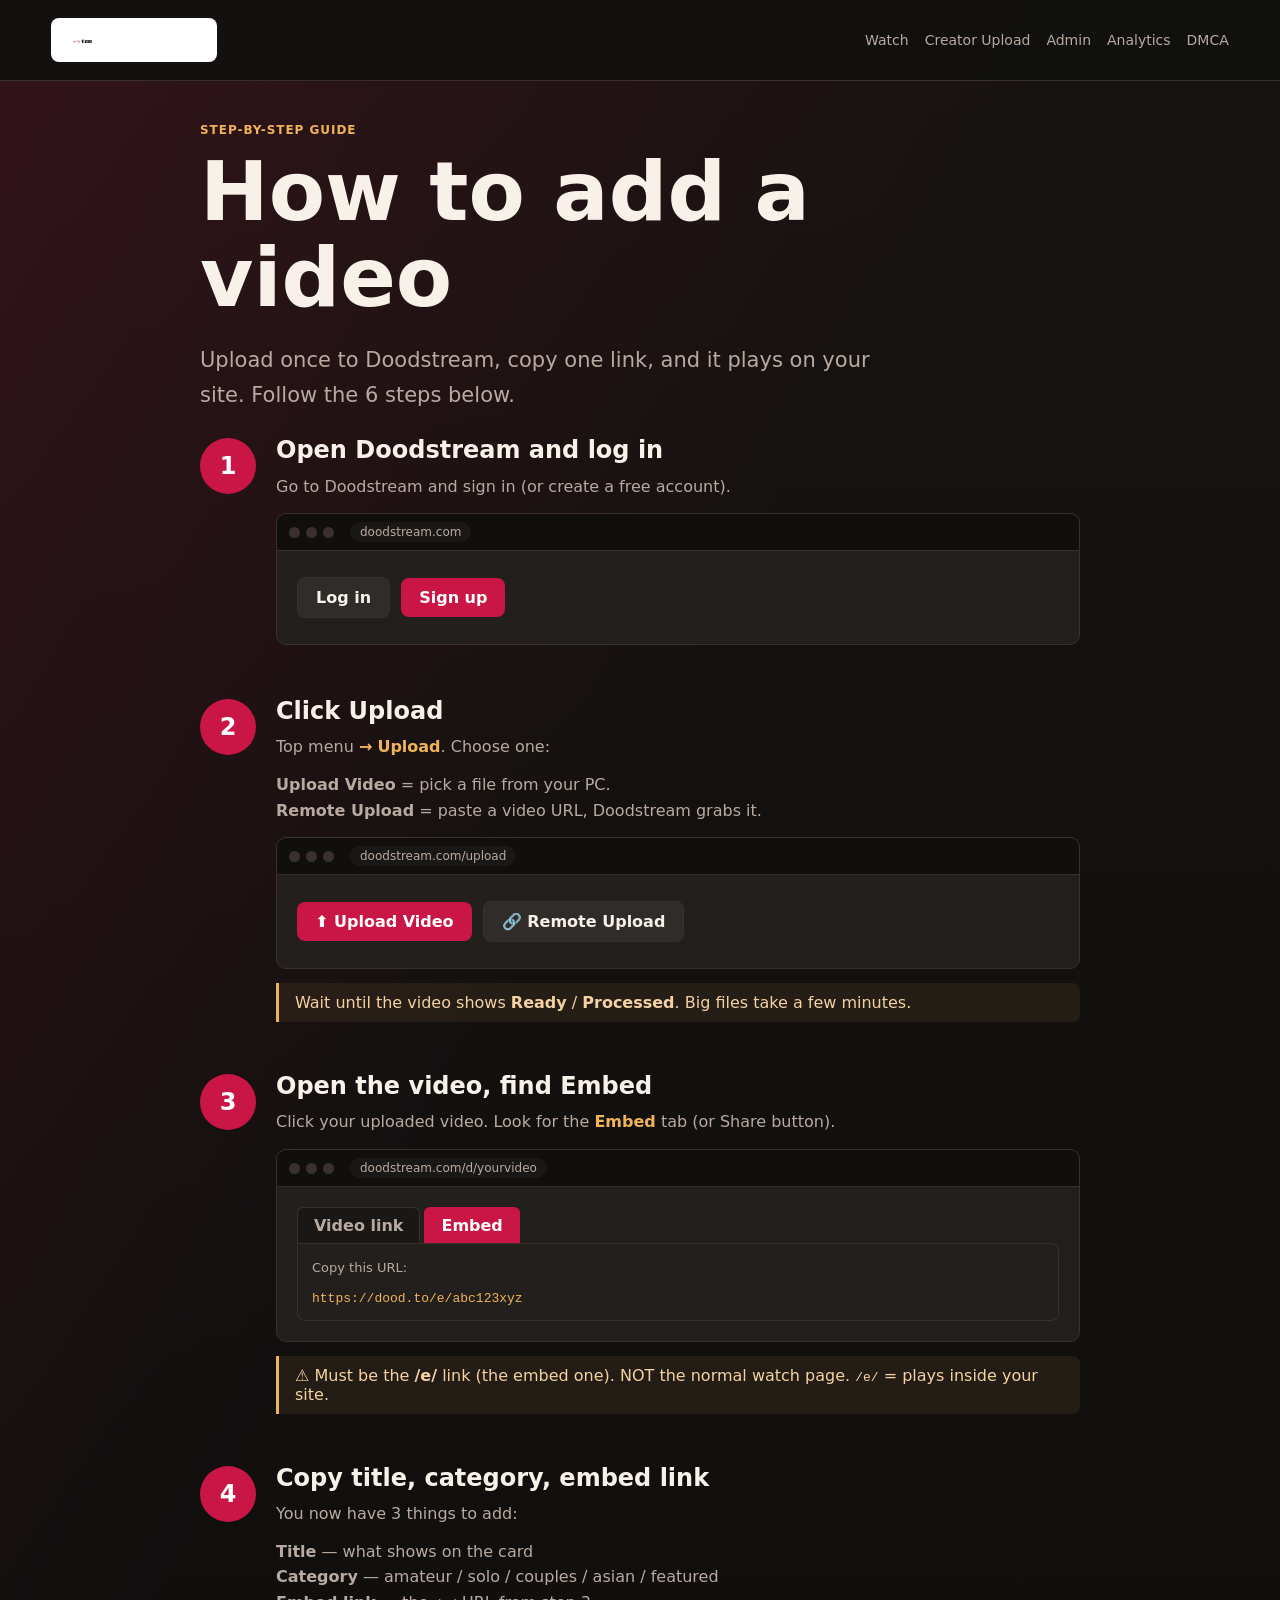
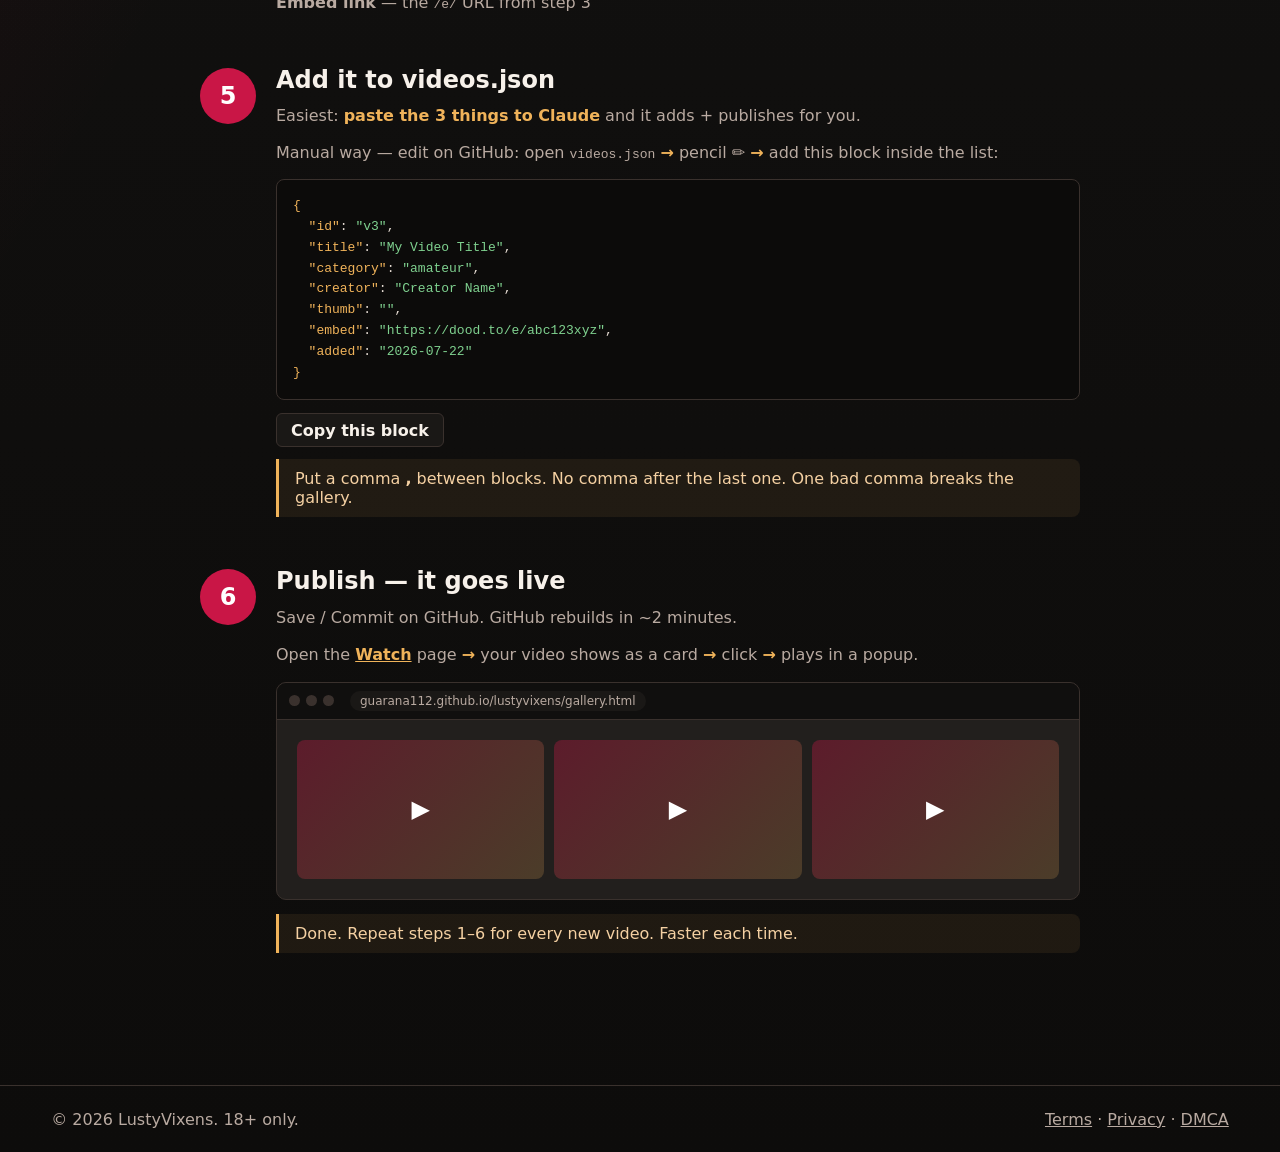
<file: tutorial.html>
<!doctype html>
<html lang="en">
<head>
  <meta charset="utf-8">
  <meta name="viewport" content="width=device-width, initial-scale=1">
  <meta name="robots" content="noindex,nofollow">
  <title>How to Add a Video | LustyVixens</title>
  <link rel="stylesheet" href="assets/styles.css">
  <style>
    .tut { width: min(880px, calc(100% - 36px)); margin: 0 auto; padding: 42px 0 80px; }
    .step { display: grid; grid-template-columns: 56px 1fr; gap: 20px; margin-bottom: 40px; }
    .step-num {
      width: 56px; height: 56px; border-radius: 50%;
      display: flex; align-items: center; justify-content: center;
      background: var(--accent); color: #fff; font-size: 24px; font-weight: 900;
    }
    .step-body h2 { font-size: 24px; margin-bottom: 10px; }
    .step-body p { color: var(--muted); line-height: 1.6; margin: 0 0 12px; }
    .screen {
      border: 1px solid var(--line); border-radius: 10px; overflow: hidden;
      margin: 14px 0; background: var(--panel-2);
    }
    .screen-bar {
      display: flex; align-items: center; gap: 6px;
      padding: 8px 12px; background: #100f0e; border-bottom: 1px solid var(--line);
    }
    .dot { width: 11px; height: 11px; border-radius: 50%; background: var(--line); }
    .screen-url {
      margin-left: 10px; font-size: 12px; color: var(--muted);
      background: var(--panel); padding: 3px 10px; border-radius: 999px;
    }
    .screen-body { padding: 20px; }
    .mock-btn {
      display: inline-block; padding: 10px 18px; border-radius: 8px;
      background: var(--accent); color: #fff; font-weight: 800; margin: 6px 6px 6px 0;
    }
    .mock-btn.ghost { background: rgba(255,255,255,.06); color: var(--text); border: 1px solid var(--line); }
    .mock-tab {
      display: inline-block; padding: 8px 16px; border-radius: 6px 6px 0 0;
      background: var(--panel); border: 1px solid var(--line); border-bottom: none;
      color: var(--muted); font-weight: 700; margin-right: 4px;
    }
    .mock-tab.on { background: var(--accent); color: #fff; border-color: var(--accent); }
    .highlight { color: var(--accent-2); font-weight: 800; }
    .callout {
      border-left: 3px solid var(--accent-2); padding: 10px 16px;
      background: rgba(240,179,90,.08); border-radius: 0 8px 8px 0;
      color: #f5d1a3; margin: 12px 0;
    }
    pre.code {
      background: #0c0b0a; border: 1px solid var(--line); border-radius: 8px;
      padding: 16px; overflow-x: auto; color: #e6dcd3; font-size: 13px; line-height: 1.6;
      font-family: ui-monospace, "Cascadia Code", Consolas, monospace;
    }
    .code .k { color: var(--accent-2); }
    .code .s { color: #7fd18f; }
    .copy-line { display: flex; gap: 10px; align-items: center; margin-top: 8px; }
    .copy-btn {
      min-height: 34px; padding: 0 14px; border-radius: 6px;
      background: var(--panel); border: 1px solid var(--line); color: var(--text);
      font-weight: 700; cursor: pointer;
    }
    .arrow { color: var(--accent-2); font-weight: 900; }
    @media (max-width: 620px) {
      .step { grid-template-columns: 44px 1fr; gap: 14px; }
      .step-num { width: 44px; height: 44px; font-size: 20px; }
    }
  </style>
</head>
<body>
  <header class="topbar">
    <a class="brand" href="index.html" aria-label="LustyVixens home">
      <img class="brand-logo" src="assets/lusty-vixens-logo.png" alt="LustyVixens">
    </a>
    <nav class="nav" aria-label="Main navigation">
      <a href="gallery.html">Watch</a>
      <a href="creator.html">Creator Upload</a>
      <a href="admin.html">Admin</a>
      <a href="analytics.html">Analytics</a>
      <a href="legal/dmca.html">DMCA</a>
    </nav>
  </header>

  <main class="tut">
    <div class="page-head">
      <p class="eyebrow">Step-by-step guide</p>
      <h1>How to add a video</h1>
      <p class="lead">Upload once to Doodstream, copy one link, and it plays on your site. Follow the 6 steps below.</p>
    </div>

    <!-- STEP 1 -->
    <div class="step">
      <div class="step-num">1</div>
      <div class="step-body">
        <h2>Open Doodstream and log in</h2>
        <p>Go to Doodstream and sign in (or create a free account).</p>
        <div class="screen">
          <div class="screen-bar"><span class="dot"></span><span class="dot"></span><span class="dot"></span><span class="screen-url">doodstream.com</span></div>
          <div class="screen-body">
            <span class="mock-btn ghost">Log in</span>
            <span class="mock-btn">Sign up</span>
          </div>
        </div>
      </div>
    </div>

    <!-- STEP 2 -->
    <div class="step">
      <div class="step-num">2</div>
      <div class="step-body">
        <h2>Click Upload</h2>
        <p>Top menu <span class="arrow">→</span> <span class="highlight">Upload</span>. Choose one:</p>
        <p><strong>Upload Video</strong> = pick a file from your PC.<br><strong>Remote Upload</strong> = paste a video URL, Doodstream grabs it.</p>
        <div class="screen">
          <div class="screen-bar"><span class="dot"></span><span class="dot"></span><span class="dot"></span><span class="screen-url">doodstream.com/upload</span></div>
          <div class="screen-body">
            <span class="mock-btn">⬆ Upload Video</span>
            <span class="mock-btn ghost">🔗 Remote Upload</span>
          </div>
        </div>
        <div class="callout">Wait until the video shows <strong>Ready</strong> / <strong>Processed</strong>. Big files take a few minutes.</div>
      </div>
    </div>

    <!-- STEP 3 -->
    <div class="step">
      <div class="step-num">3</div>
      <div class="step-body">
        <h2>Open the video, find Embed</h2>
        <p>Click your uploaded video. Look for the <span class="highlight">Embed</span> tab (or Share button).</p>
        <div class="screen">
          <div class="screen-bar"><span class="dot"></span><span class="dot"></span><span class="dot"></span><span class="screen-url">doodstream.com/d/yourvideo</span></div>
          <div class="screen-body">
            <span class="mock-tab">Video link</span><span class="mock-tab on">Embed</span>
            <div style="border:1px solid var(--line); border-radius:0 8px 8px 8px; padding:14px; margin-top:0;">
              <p style="margin:0 0 8px; color:var(--muted); font-size:13px;">Copy this URL:</p>
              <code style="color:var(--accent-2);">https://dood.to/e/abc123xyz</code>
            </div>
          </div>
        </div>
        <div class="callout">⚠️ Must be the <strong>/e/</strong> link (the embed one). NOT the normal watch page. <code>/e/</code> = plays inside your site.</div>
      </div>
    </div>

    <!-- STEP 4 -->
    <div class="step">
      <div class="step-num">4</div>
      <div class="step-body">
        <h2>Copy title, category, embed link</h2>
        <p>You now have 3 things to add:</p>
        <p>
          <strong>Title</strong> — what shows on the card<br>
          <strong>Category</strong> — amateur / solo / couples / asian / featured<br>
          <strong>Embed link</strong> — the <code>/e/</code> URL from step 3
        </p>
      </div>
    </div>

    <!-- STEP 5 -->
    <div class="step">
      <div class="step-num">5</div>
      <div class="step-body">
        <h2>Add it to videos.json</h2>
        <p>Easiest: <span class="highlight">paste the 3 things to Claude</span> and it adds + publishes for you.</p>
        <p>Manual way — edit on GitHub: open <code>videos.json</code> <span class="arrow">→</span> pencil ✏️ <span class="arrow">→</span> add this block inside the list:</p>
        <pre class="code" id="json-block"><span class="k">{</span>
  <span class="k">"id"</span>: <span class="s">"v3"</span>,
  <span class="k">"title"</span>: <span class="s">"My Video Title"</span>,
  <span class="k">"category"</span>: <span class="s">"amateur"</span>,
  <span class="k">"creator"</span>: <span class="s">"Creator Name"</span>,
  <span class="k">"thumb"</span>: <span class="s">""</span>,
  <span class="k">"embed"</span>: <span class="s">"https://dood.to/e/abc123xyz"</span>,
  <span class="k">"added"</span>: <span class="s">"2026-07-22"</span>
<span class="k">}</span></pre>
        <div class="copy-line">
          <button class="copy-btn" id="copy-json">Copy this block</button>
          <span id="copy-status" style="color:var(--ok); font-size:13px;"></span>
        </div>
        <div class="callout">Put a comma <strong>,</strong> between blocks. No comma after the last one. One bad comma breaks the gallery.</div>
      </div>
    </div>

    <!-- STEP 6 -->
    <div class="step">
      <div class="step-num">6</div>
      <div class="step-body">
        <h2>Publish — it goes live</h2>
        <p>Save / Commit on GitHub. GitHub rebuilds in ~2 minutes.</p>
        <p>Open the <a href="gallery.html" style="color:var(--accent-2); font-weight:800;">Watch</a> page <span class="arrow">→</span> your video shows as a card <span class="arrow">→</span> click <span class="arrow">→</span> plays in a popup.</p>
        <div class="screen">
          <div class="screen-bar"><span class="dot"></span><span class="dot"></span><span class="dot"></span><span class="screen-url">guarana112.github.io/lustyvixens/gallery.html</span></div>
          <div class="screen-body">
            <div style="display:grid; grid-template-columns:1fr 1fr 1fr; gap:10px;">
              <div style="aspect-ratio:16/9; background:linear-gradient(135deg,rgba(201,22,70,.35),rgba(240,179,90,.2)); border-radius:8px; display:flex; align-items:center; justify-content:center; color:#fff; font-size:24px;">▶</div>
              <div style="aspect-ratio:16/9; background:linear-gradient(135deg,rgba(201,22,70,.35),rgba(240,179,90,.2)); border-radius:8px; display:flex; align-items:center; justify-content:center; color:#fff; font-size:24px;">▶</div>
              <div style="aspect-ratio:16/9; background:linear-gradient(135deg,rgba(201,22,70,.35),rgba(240,179,90,.2)); border-radius:8px; display:flex; align-items:center; justify-content:center; color:#fff; font-size:24px;">▶</div>
            </div>
          </div>
        </div>
        <div class="callout">Done. Repeat steps 1–6 for every new video. Faster each time.</div>
      </div>
    </div>

  </main>

  <footer class="footer">
    <span>© 2026 LustyVixens. 18+ only.</span>
    <span><a href="legal/terms.html">Terms</a> · <a href="legal/privacy.html">Privacy</a> · <a href="legal/dmca.html">DMCA</a></span>
  </footer>

  <script>
    document.querySelector("#copy-json")?.addEventListener("click", () => {
      const block = `{
  "id": "v3",
  "title": "My Video Title",
  "category": "amateur",
  "creator": "Creator Name",
  "thumb": "",
  "embed": "https://dood.to/e/abc123xyz",
  "added": "2026-07-22"
}`;
      navigator.clipboard.writeText(block).then(() => {
        const s = document.querySelector("#copy-status");
        s.textContent = "✅ Copied";
        setTimeout(() => { s.textContent = ""; }, 2000);
      });
    });
  </script>
</body>
</html>
</file>
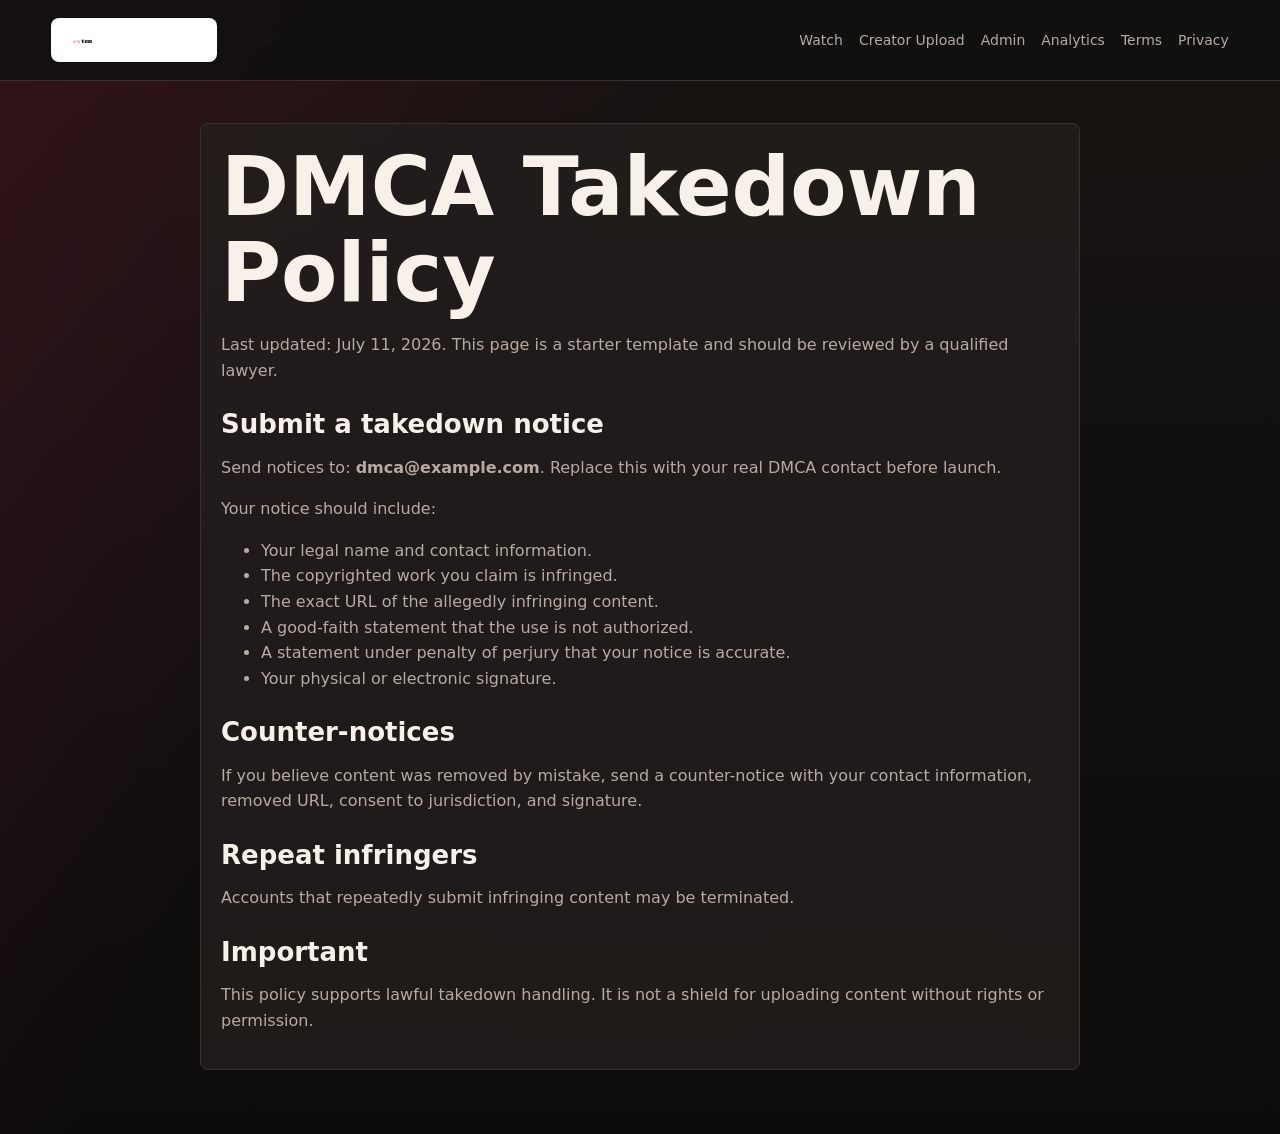
<file: legal/dmca.html>
<!doctype html>
<html lang="en">
<head>
  <meta charset="utf-8">
  <meta name="viewport" content="width=device-width, initial-scale=1">
  <title>DMCA | LustyVixens</title>
  <link rel="stylesheet" href="../assets/styles.css">
</head>
<body>
  <header class="topbar">
    <a class="brand" href="../index.html"><img class="brand-logo" src="../assets/lusty-vixens-logo.png" alt="LustyVixens"></a>
    <nav class="nav"><a href="../gallery.html">Watch</a><a href="../creator.html">Creator Upload</a><a href="../admin.html">Admin</a><a href="../analytics.html">Analytics</a><a href="terms.html">Terms</a><a href="privacy.html">Privacy</a></nav>
  </header>
  <main class="page">
    <article class="legal-card">
      <h1>DMCA Takedown Policy</h1>
      <p>Last updated: July 11, 2026. This page is a starter template and should be reviewed by a qualified lawyer.</p>
      <h2>Submit a takedown notice</h2>
      <p>Send notices to: <strong>dmca@example.com</strong>. Replace this with your real DMCA contact before launch.</p>
      <p>Your notice should include:</p>
      <ul>
        <li>Your legal name and contact information.</li>
        <li>The copyrighted work you claim is infringed.</li>
        <li>The exact URL of the allegedly infringing content.</li>
        <li>A good-faith statement that the use is not authorized.</li>
        <li>A statement under penalty of perjury that your notice is accurate.</li>
        <li>Your physical or electronic signature.</li>
      </ul>
      <h2>Counter-notices</h2>
      <p>If you believe content was removed by mistake, send a counter-notice with your contact information, removed URL, consent to jurisdiction, and signature.</p>
      <h2>Repeat infringers</h2>
      <p>Accounts that repeatedly submit infringing content may be terminated.</p>
      <h2>Important</h2>
      <p>This policy supports lawful takedown handling. It is not a shield for uploading content without rights or permission.</p>
    </article>
  </main>
</body>
</html>
</file>
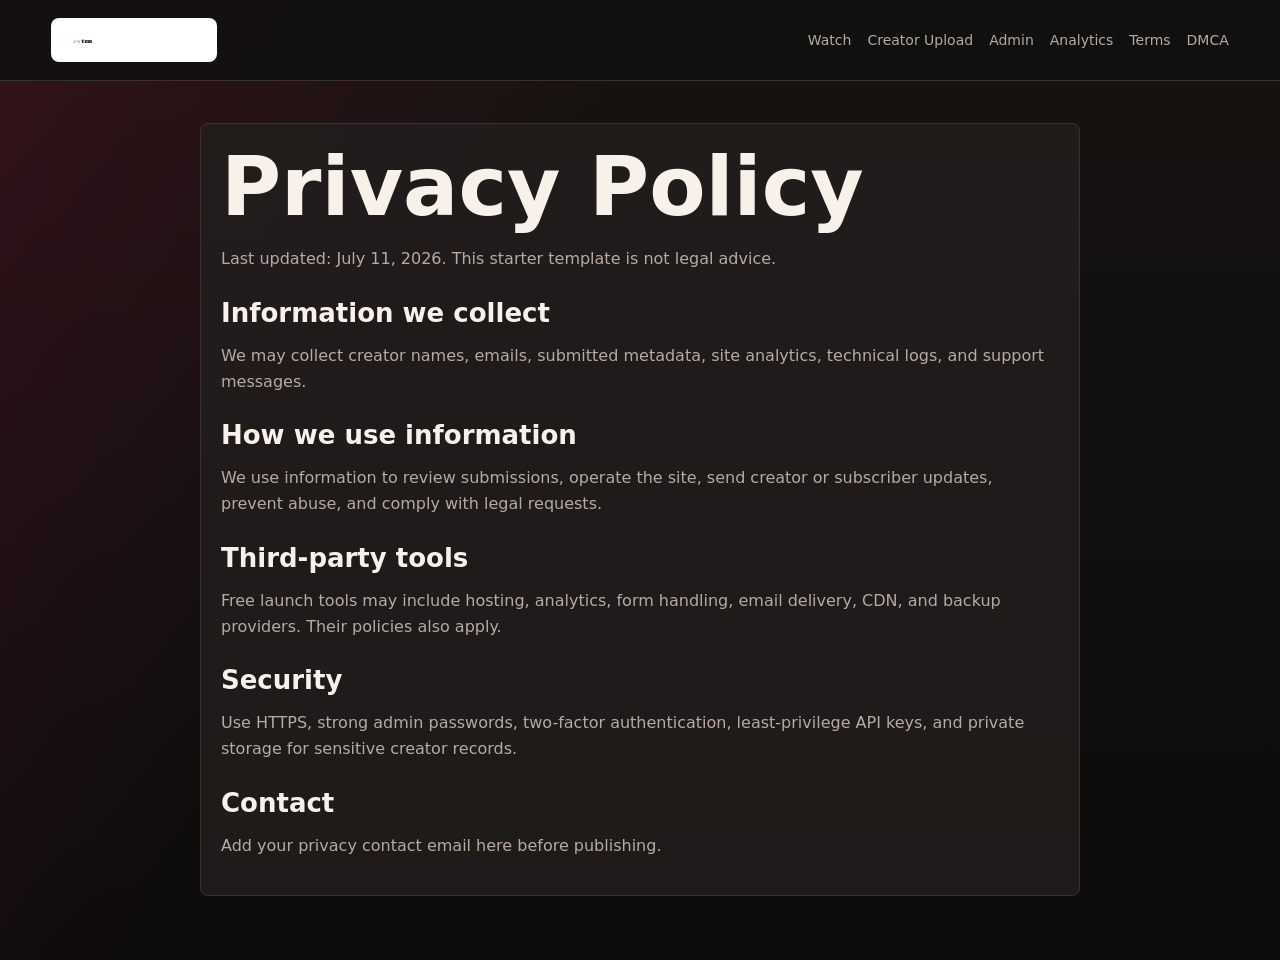
<file: legal/privacy.html>
<!doctype html>
<html lang="en">
<head>
  <meta charset="utf-8">
  <meta name="viewport" content="width=device-width, initial-scale=1">
  <title>Privacy | LustyVixens</title>
  <link rel="stylesheet" href="../assets/styles.css">
</head>
<body>
  <header class="topbar">
    <a class="brand" href="../index.html"><img class="brand-logo" src="../assets/lusty-vixens-logo.png" alt="LustyVixens"></a>
    <nav class="nav"><a href="../gallery.html">Watch</a><a href="../creator.html">Creator Upload</a><a href="../admin.html">Admin</a><a href="../analytics.html">Analytics</a><a href="terms.html">Terms</a><a href="dmca.html">DMCA</a></nav>
  </header>
  <main class="page">
    <article class="legal-card">
      <h1>Privacy Policy</h1>
      <p>Last updated: July 11, 2026. This starter template is not legal advice.</p>
      <h2>Information we collect</h2>
      <p>We may collect creator names, emails, submitted metadata, site analytics, technical logs, and support messages.</p>
      <h2>How we use information</h2>
      <p>We use information to review submissions, operate the site, send creator or subscriber updates, prevent abuse, and comply with legal requests.</p>
      <h2>Third-party tools</h2>
      <p>Free launch tools may include hosting, analytics, form handling, email delivery, CDN, and backup providers. Their policies also apply.</p>
      <h2>Security</h2>
      <p>Use HTTPS, strong admin passwords, two-factor authentication, least-privilege API keys, and private storage for sensitive creator records.</p>
      <h2>Contact</h2>
      <p>Add your privacy contact email here before publishing.</p>
    </article>
  </main>
</body>
</html>
</file>
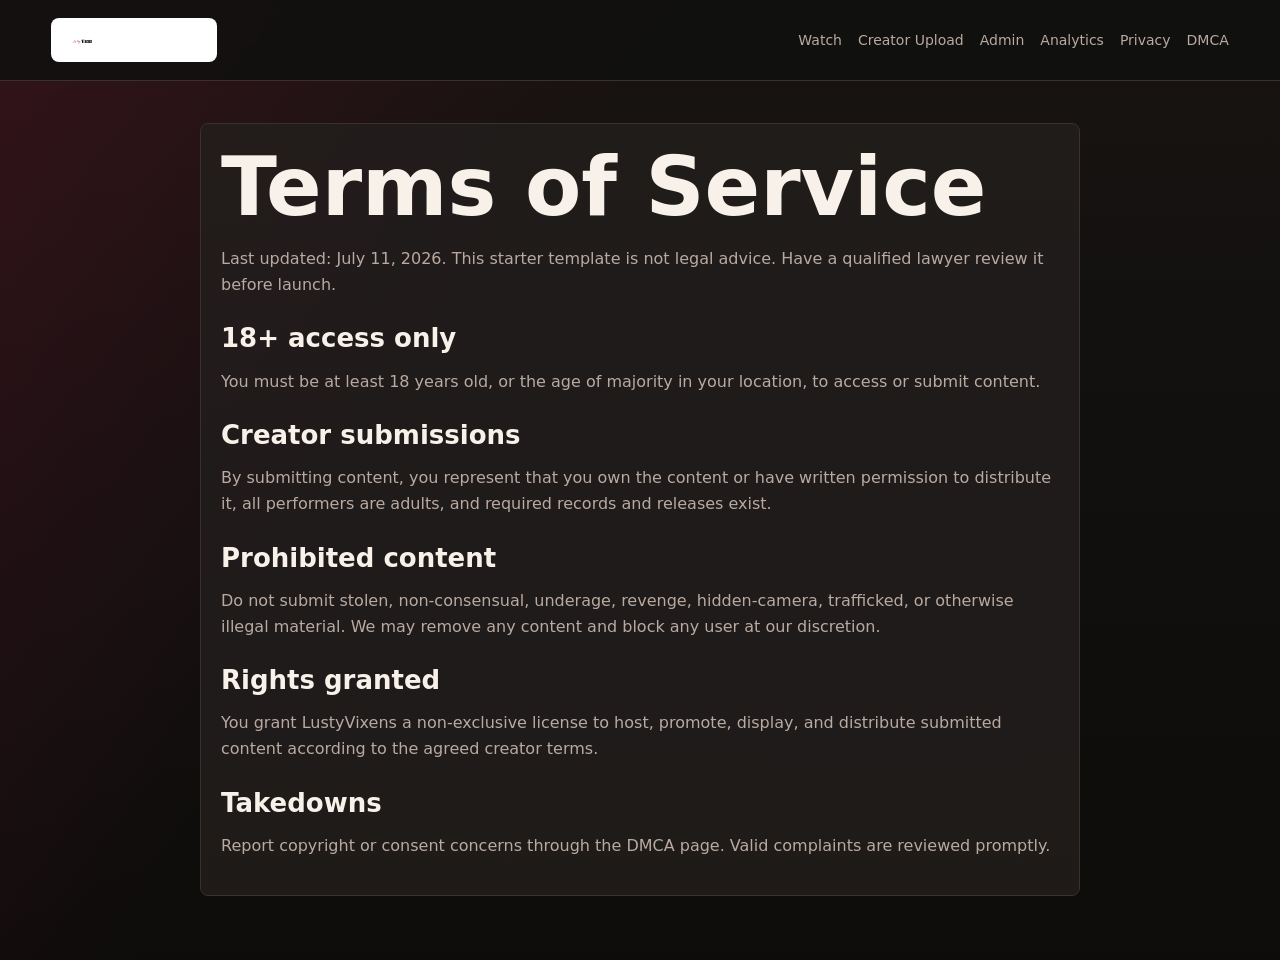
<file: legal/terms.html>
<!doctype html>
<html lang="en">
<head>
  <meta charset="utf-8">
  <meta name="viewport" content="width=device-width, initial-scale=1">
  <title>Terms | LustyVixens</title>
  <link rel="stylesheet" href="../assets/styles.css">
</head>
<body>
  <header class="topbar">
    <a class="brand" href="../index.html"><img class="brand-logo" src="../assets/lusty-vixens-logo.png" alt="LustyVixens"></a>
    <nav class="nav"><a href="../gallery.html">Watch</a><a href="../creator.html">Creator Upload</a><a href="../admin.html">Admin</a><a href="../analytics.html">Analytics</a><a href="privacy.html">Privacy</a><a href="dmca.html">DMCA</a></nav>
  </header>
  <main class="page">
    <article class="legal-card">
      <h1>Terms of Service</h1>
      <p>Last updated: July 11, 2026. This starter template is not legal advice. Have a qualified lawyer review it before launch.</p>
      <h2>18+ access only</h2>
      <p>You must be at least 18 years old, or the age of majority in your location, to access or submit content.</p>
      <h2>Creator submissions</h2>
      <p>By submitting content, you represent that you own the content or have written permission to distribute it, all performers are adults, and required records and releases exist.</p>
      <h2>Prohibited content</h2>
      <p>Do not submit stolen, non-consensual, underage, revenge, hidden-camera, trafficked, or otherwise illegal material. We may remove any content and block any user at our discretion.</p>
      <h2>Rights granted</h2>
      <p>You grant LustyVixens a non-exclusive license to host, promote, display, and distribute submitted content according to the agreed creator terms.</p>
      <h2>Takedowns</h2>
      <p>Report copyright or consent concerns through the DMCA page. Valid complaints are reviewed promptly.</p>
    </article>
  </main>
</body>
</html>
</file>
<file: assets/styles.css>
:root {
  color-scheme: dark;
  --bg: #11100f;
  --panel: #1a1816;
  --panel-2: #221f1d;
  --text: #f7f1ea;
  --muted: #b9aaa1;
  --line: #3a312d;
  --accent: #c91646;
  --accent-2: #f0b35a;
  --ok: #3fc178;
  --warn: #f0b35a;
  --bad: #e05b5b;
  --shadow: 0 20px 60px rgba(0, 0, 0, .32);
  font-family: Inter, ui-sans-serif, system-ui, -apple-system, BlinkMacSystemFont, "Segoe UI", sans-serif;
}

* { box-sizing: border-box; }
body {
  margin: 0;
  min-height: 100vh;
  background:
    linear-gradient(120deg, rgba(201, 22, 70, .16), transparent 38%),
    linear-gradient(180deg, #171311 0%, var(--bg) 48%, #0d0c0b 100%);
  color: var(--text);
}
a { color: inherit; }
.topbar {
  position: sticky;
  top: 0;
  z-index: 10;
  display: flex;
  align-items: center;
  justify-content: space-between;
  gap: 24px;
  padding: 18px clamp(18px, 4vw, 56px);
  background: rgba(17, 16, 15, .88);
  border-bottom: 1px solid var(--line);
  backdrop-filter: blur(16px);
}
.brand {
  display: inline-flex;
  align-items: center;
  text-decoration: none;
}
.brand-logo {
  display: block;
  width: 166px;
  height: 44px;
  object-fit: contain;
  object-position: left center;
  padding: 4px 8px;
  border-radius: 8px;
  background: #fff;
}
.hero-logo {
  display: block;
  width: min(360px, 88vw);
  height: auto;
  margin: 0 0 18px;
  border-radius: 8px;
  background: #fff;
}
.nav {
  display: flex;
  align-items: center;
  gap: 16px;
  flex-wrap: wrap;
  color: var(--muted);
  font-size: 14px;
}
.nav a { text-decoration: none; }
.nav a:hover { color: var(--text); }
.hero {
  display: grid;
  grid-template-columns: minmax(0, 1fr) minmax(280px, 420px);
  gap: clamp(28px, 6vw, 72px);
  align-items: center;
  min-height: calc(100vh - 76px);
  padding: clamp(42px, 8vw, 96px) clamp(18px, 4vw, 56px);
}
.hero-copy { max-width: 760px; }
.eyebrow {
  margin: 0 0 12px;
  color: var(--accent-2);
  text-transform: uppercase;
  letter-spacing: .08em;
  font-size: 12px;
  font-weight: 800;
}
h1, h2, h3 { margin: 0; line-height: 1.05; letter-spacing: 0; }
h1 { font-size: clamp(42px, 7vw, 82px); }
h2 { font-size: clamp(28px, 4vw, 46px); }
h3 { font-size: 18px; }
.lead {
  max-width: 680px;
  margin: 22px 0 0;
  color: var(--muted);
  font-size: clamp(17px, 2vw, 21px);
  line-height: 1.65;
}
.actions { display: flex; flex-wrap: wrap; gap: 12px; margin-top: 30px; }
.button, button {
  display: inline-flex;
  align-items: center;
  justify-content: center;
  min-height: 44px;
  padding: 0 18px;
  border-radius: 8px;
  border: 1px solid var(--line);
  font: inherit;
  font-weight: 800;
  text-decoration: none;
  cursor: pointer;
}
.primary { background: var(--accent); border-color: var(--accent); color: white; }
.secondary { background: rgba(255, 255, 255, .04); color: var(--text); }
.status-panel {
  display: grid;
  gap: 14px;
  padding: 18px;
  background: rgba(34, 31, 29, .78);
  border: 1px solid var(--line);
  border-radius: 8px;
  box-shadow: var(--shadow);
}
.status-panel > div {
  display: flex;
  justify-content: space-between;
  gap: 18px;
  padding: 18px;
  background: rgba(255, 255, 255, .04);
  border-radius: 8px;
}
.metric { font-size: 34px; font-weight: 900; color: var(--accent-2); }
.label { color: var(--muted); text-align: right; max-width: 150px; }
.section { padding: 52px clamp(18px, 4vw, 56px); border-top: 1px solid var(--line); }
.section-title { max-width: 780px; margin-bottom: 24px; }
.feature-grid, .dashboard-grid {
  display: grid;
  grid-template-columns: repeat(3, minmax(0, 1fr));
  gap: 14px;
}
.feature-card, .panel, .legal-card {
  background: rgba(34, 31, 29, .8);
  border: 1px solid var(--line);
  border-radius: 8px;
  padding: 20px;
}
.feature-card p, .panel p, .legal-card p, .legal-card li { color: var(--muted); line-height: 1.6; }
.split {
  display: grid;
  grid-template-columns: minmax(0, .75fr) minmax(0, 1fr);
  gap: 28px;
  align-items: start;
}
.footer {
  display: flex;
  justify-content: space-between;
  gap: 18px;
  flex-wrap: wrap;
  padding: 24px clamp(18px, 4vw, 56px);
  color: var(--muted);
  border-top: 1px solid var(--line);
}
.page {
  width: min(1120px, calc(100% - 36px));
  margin: 0 auto;
  padding: 42px 0 64px;
}
.page-head { margin-bottom: 26px; }
.tabs {
  display: flex;
  gap: 8px;
  padding: 6px;
  background: var(--panel);
  border: 1px solid var(--line);
  border-radius: 8px;
  width: fit-content;
  margin-bottom: 18px;
}
.tab {
  min-height: 38px;
  background: transparent;
  color: var(--muted);
}
.tab.active { background: var(--accent); color: #fff; border-color: var(--accent); }
.form-grid {
  display: grid;
  grid-template-columns: repeat(2, minmax(0, 1fr));
  gap: 16px;
}
.field { display: grid; gap: 7px; }
.full { grid-column: 1 / -1; }
label { color: var(--muted); font-size: 13px; font-weight: 750; }
input, select, textarea {
  width: 100%;
  min-height: 44px;
  border: 1px solid var(--line);
  border-radius: 8px;
  background: #100f0e;
  color: var(--text);
  padding: 10px 12px;
  font: inherit;
}
textarea { min-height: 104px; resize: vertical; }
.check {
  display: grid;
  grid-template-columns: 18px minmax(0, 1fr);
  gap: 10px;
  align-items: start;
  color: var(--muted);
  line-height: 1.5;
}
.check input { min-height: 18px; margin-top: 3px; }
.hidden { display: none !important; }
.notice {
  padding: 14px;
  border: 1px solid rgba(240, 179, 90, .45);
  background: rgba(240, 179, 90, .09);
  border-radius: 8px;
  color: #f5d1a3;
  line-height: 1.55;
}
.table-wrap { overflow-x: auto; }
table { width: 100%; border-collapse: collapse; min-width: 760px; }
th, td {
  padding: 12px;
  border-bottom: 1px solid var(--line);
  text-align: left;
  vertical-align: top;
}
th { color: var(--accent-2); font-size: 12px; text-transform: uppercase; letter-spacing: .06em; }
td { color: var(--muted); }
.badge {
  display: inline-flex;
  padding: 4px 8px;
  border-radius: 999px;
  background: rgba(255, 255, 255, .07);
  color: var(--text);
  font-size: 12px;
  font-weight: 800;
}
.toolbar { display: flex; justify-content: space-between; gap: 12px; flex-wrap: wrap; margin-bottom: 14px; }
.kpis { display: grid; grid-template-columns: repeat(4, minmax(0, 1fr)); gap: 14px; margin-bottom: 18px; }
.kpi { padding: 18px; background: var(--panel-2); border: 1px solid var(--line); border-radius: 8px; }
.kpi strong { display: block; font-size: 30px; color: var(--accent-2); }
.kpi span { color: var(--muted); }
.legal-card { max-width: 880px; margin: 0 auto; }
.legal-card h2 { margin-top: 28px; font-size: 26px; }
.legal-card h2:first-child { margin-top: 0; }
/* --- Gallery --- */
.filters { display: flex; flex-wrap: wrap; gap: 8px; margin-bottom: 22px; }
.filter-btn {
  min-height: 38px;
  padding: 0 16px;
  border-radius: 999px;
  border: 1px solid var(--line);
  background: var(--panel);
  color: var(--muted);
  font-weight: 800;
  text-transform: capitalize;
  cursor: pointer;
}
.filter-btn.active { background: var(--accent); border-color: var(--accent); color: #fff; }
.video-grid {
  display: grid;
  grid-template-columns: repeat(auto-fill, minmax(240px, 1fr));
  gap: 16px;
}
.video-card {
  background: rgba(34, 31, 29, .8);
  border: 1px solid var(--line);
  border-radius: 10px;
  overflow: hidden;
  cursor: pointer;
  transition: transform .12s ease, border-color .12s ease;
}
.video-card:hover { transform: translateY(-3px); border-color: var(--accent); }
.video-thumb {
  position: relative;
  aspect-ratio: 16 / 9;
  background: #000;
  overflow: hidden;
}
.video-thumb img { width: 100%; height: 100%; object-fit: cover; display: block; }
.video-thumb-fallback {
  width: 100%; height: 100%;
  display: flex; align-items: center; justify-content: center;
  background: linear-gradient(135deg, rgba(201,22,70,.35), rgba(240,179,90,.2));
  color: rgba(255,255,255,.6);
  font-size: 34px;
}
.video-play {
  position: absolute;
  inset: 0;
  display: flex; align-items: center; justify-content: center;
  font-size: 44px; color: #fff;
  background: rgba(0,0,0,.28);
  opacity: 0; transition: opacity .12s ease;
}
.video-card:hover .video-play { opacity: 1; }
.video-meta { padding: 12px 14px; }
.video-meta h3 { font-size: 15px; line-height: 1.3; margin-bottom: 6px; }
.video-meta p { color: var(--muted); font-size: 13px; text-transform: capitalize; }
/* Player modal */
.player-modal { position: fixed; inset: 0; z-index: 200; display: flex; align-items: center; justify-content: center; padding: 20px; }
.player-backdrop { position: absolute; inset: 0; background: rgba(0,0,0,.82); backdrop-filter: blur(4px); }
.player-box {
  position: relative;
  width: min(1000px, 100%);
  background: var(--panel);
  border: 1px solid var(--line);
  border-radius: 10px;
  overflow: hidden;
  box-shadow: var(--shadow);
}
.player-head {
  display: flex; align-items: center; justify-content: space-between;
  padding: 12px 16px; border-bottom: 1px solid var(--line);
  font-weight: 800;
}
.player-close {
  min-height: 34px; padding: 0 12px;
  background: rgba(255,255,255,.06); border: 1px solid var(--line);
  color: var(--text); border-radius: 6px; cursor: pointer;
}
.player-frame-wrap { position: relative; aspect-ratio: 16 / 9; background: #000; }
.player-frame-wrap iframe { position: absolute; inset: 0; width: 100%; height: 100%; border: 0; }

@media (max-width: 860px) {
  .topbar { align-items: flex-start; flex-direction: column; }
  .hero, .split { grid-template-columns: 1fr; min-height: auto; }
  .feature-grid, .dashboard-grid, .kpis, .form-grid { grid-template-columns: 1fr; }
  h1 { font-size: 42px; }
  .video-grid { grid-template-columns: repeat(auto-fill, minmax(160px, 1fr)); }
}
</file>
